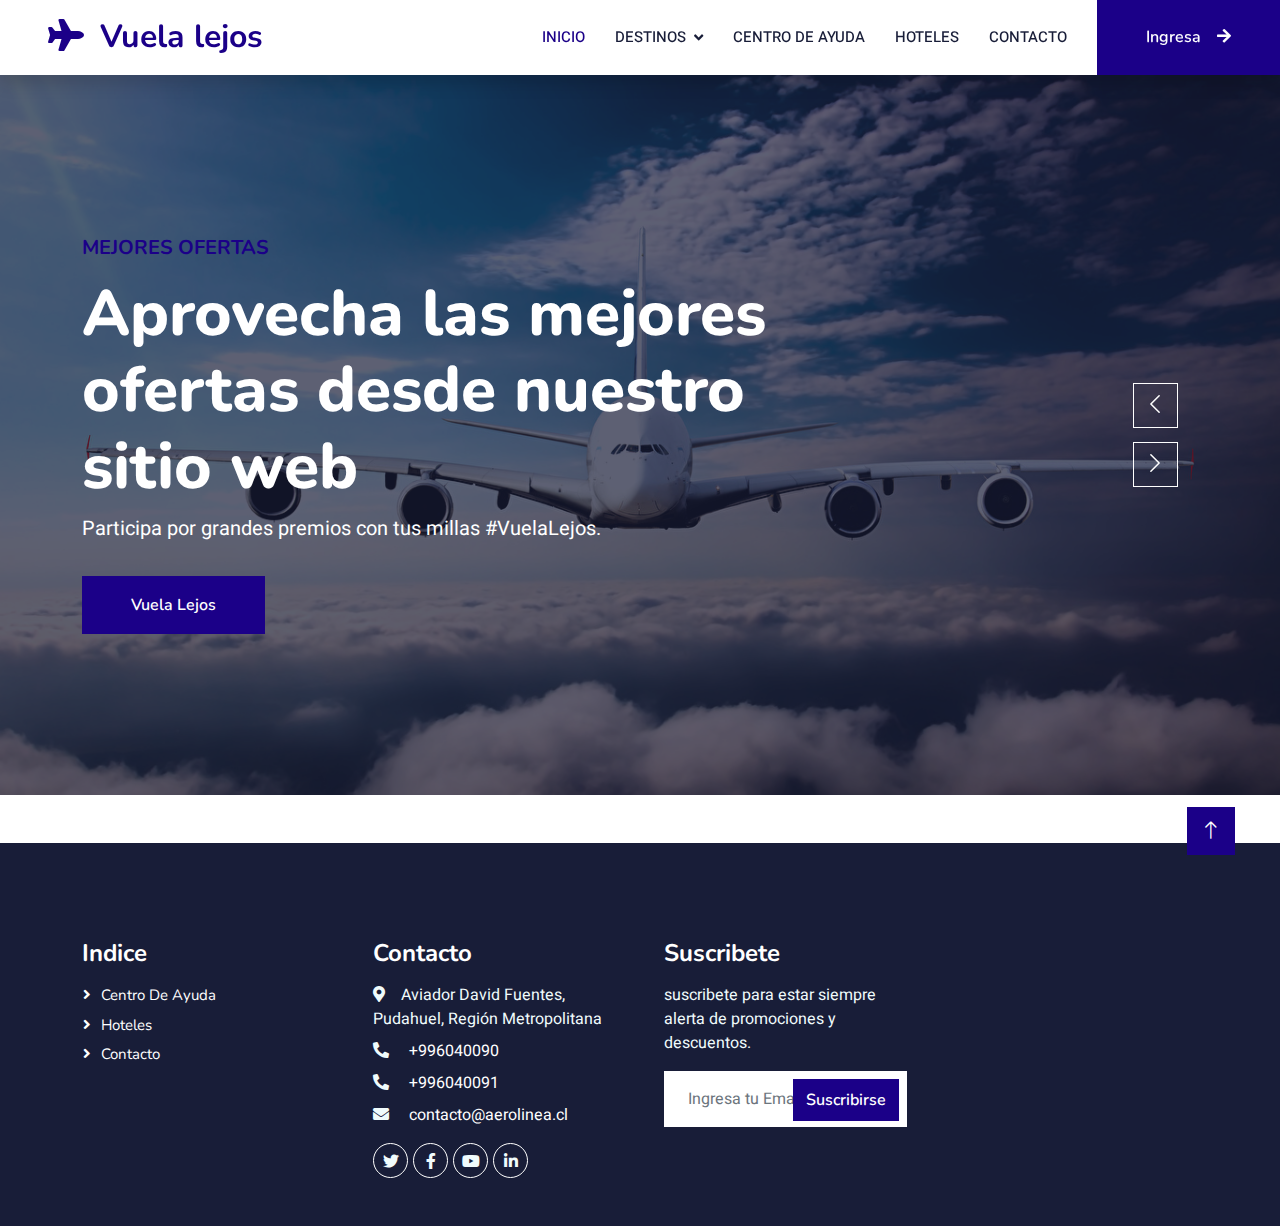
<file: index.html>
<!DOCTYPE html>
<html lang="en">

<head>
    <meta charset="utf-8">
    <title>Vuela Lejos</title>
    <meta content="width=device-width, initial-scale=1.0" name="viewport">
    <meta content="" name="keywords">
    <meta content="" name="description">

    <!-- Favicon -->
    <link href="img/favicon.ico" rel="icon">

    <!-- Google Web Fonts -->
    <link rel="preconnect" href="https://fonts.googleapis.com">
    <link rel="preconnect" href="https://fonts.gstatic.com" crossorigin>
    <link href="https://fonts.googleapis.com/css2?family=Heebo:wght@400;500;600&family=Nunito:wght@600;700;800&display=swap" rel="stylesheet">

    <!-- Icon Font Stylesheet -->
    <link href="https://cdnjs.cloudflare.com/ajax/libs/font-awesome/5.10.0/css/all.min.css" rel="stylesheet">
    <link href="https://cdn.jsdelivr.net/npm/bootstrap-icons@1.4.1/font/bootstrap-icons.css" rel="stylesheet">

    <!-- Libraries Stylesheet -->
    <link href="lib/animate/animate.min.css" rel="stylesheet">
    <link href="lib/owlcarousel/assets/owl.carousel.min.css" rel="stylesheet">

    <!-- Customized Bootstrap Stylesheet -->
    <link href="css/bootstrap.min.css" rel="stylesheet">

    <!-- Template Stylesheet -->
    <link href="css/style.css" rel="stylesheet">
</head>

<body>
    <!-- Spinner Start -->
    <div id="spinner" class="show bg-white position-fixed translate-middle w-100 vh-100 top-50 start-50 d-flex align-items-center justify-content-center">
        <div class="spinner-border text-primary" style="width: 3rem; height: 3rem;" role="status">
            <span class="sr-only">Cargando...</span>
        </div>
    </div>
    <!-- Spinner End -->


    <!-- Navbar Start -->
    <nav class="navbar navbar-expand-lg bg-white navbar-light shadow sticky-top p-0">
        <a href="index.html" class="navbar-brand d-flex align-items-center px-4 px-lg-5">
            <h2 class="m-0 text-primary"><i class="fa fa-plane me-3"></i>Vuela lejos</h2>
        </a>
        <button type="button" class="navbar-toggler me-4" data-bs-toggle="collapse" data-bs-target="#navbarCollapse">
            <span class="navbar-toggler-icon"></span>
        </button>
        <div class="collapse navbar-collapse" id="navbarCollapse">
            <div class="navbar-nav ms-auto p-4 p-lg-0">
                <a href="index.html" class="nav-item nav-link active">Inicio</a>
                <div class="nav-item dropdown">
                    <a href="#" class="nav-link dropdown-toggle" data-bs-toggle="dropdown">Destinos</a>
                    <div class="dropdown-menu fade-down m-0">
                        <a href="Destinos/Destino-a.html" class="dropdown-item">Arica</a>
                        <a href="Destinos/Destino-b.html" class="dropdown-item">Santiago</a>
                        <a href="Destinos/Destino-c.html" class="dropdown-item">Temuco</a>
                        <a href="Destinos/Destino-d.html" class="dropdown-item">Puerto Montt</a>
                    </div>
                </div>

                <a href="Ayuda.html" class="nav-item nav-link">Centro de ayuda</a>
                <a href="Hoteles.html" class="nav-item nav-link">Hoteles</a>

                <a href="Contacto.html" class="nav-item nav-link">Contacto</a>
            </div>
            <a href="" class="btn btn-primary py-4 px-lg-5 d-none d-lg-block">Ingresa<i class="fa fa-arrow-right ms-3"></i></a>
        </div>
    </nav>
    <!-- Navbar End -->


    <!-- Carousel Start -->
    <div class="container-fluid p-0 mb-5">
        <div class="owl-carousel header-carousel position-relative">
            <div class="owl-carousel-item position-relative">
                <img class="img-fluid" src="img/carousel-1.jpg" alt="">
                <div class="position-absolute top-0 start-0 w-100 h-100 d-flex align-items-center" style="background: rgba(24, 29, 56, .7);">
                    <div class="container">
                        <div class="row justify-content-start">
                            <div class="col-sm-10 col-lg-8">
                                <h5 class="text-primary text-uppercase mb-3 animated slideInDown">Mejores ofertas</h5>
                                <h1 class="display-3 text-white animated slideInDown">Aprovecha las mejores ofertas desde nuestro sitio web</h1>
                                <p class="fs-5 text-white mb-4 pb-2">Participa por grandes premios con tus millas #VuelaLejos.</p>
                                <a href="" class="btn btn-primary py-md-3 px-md-5 me-3 animated slideInLeft">Vuela Lejos</a>
                            </div>
                        </div>
                    </div>
                </div>
            </div>
            <div class="owl-carousel-item position-relative">
                <img class="img-fluid" src="img/carousel-2.jpg" alt="">
                <div class="position-absolute top-0 start-0 w-100 h-100 d-flex align-items-center" style="background: rgba(24, 29, 56, .7);">
                    <div class="container">
                        <div class="row justify-content-start">
                            <div class="col-sm-10 col-lg-8">
                                <h5 class="text-primary text-uppercase mb-3 animated slideInDown">Mejores ofertas</h5>
                                <h1 class="display-3 text-white animated slideInDown">Solo por abril !! <br> Viaja a todo Chile a $1000.</h1>
                                <p class="fs-5 text-white mb-4 pb-2">Oferta valida solo para mayores de 150 años.</p>
                                <a href="" class="btn btn-primary py-md-3 px-md-5 me-3 animated slideInLeft">Vuela Lejos</a>
                            </div>
                        </div>
                    </div>
                </div>
            </div>
        </div>
    </div>
    <!-- Carousel End -->
<!-- Footer Start -->
<div class="container-fluid bg-dark text-light footer pt-5 mt-5 wow fadeIn" data-wow-delay="0.1s">
    <div class="container py-5">
        <div class="row g-5">
            <div class="col-lg-3 col-md-6">
                <h4 class="text-white mb-3">Indice</h4>
                <a class="btn btn-link" href="Ayuda.html">Centro de Ayuda</a>
                <a class="btn btn-link" href="Hoteles.html">Hoteles</a>
                <a class="btn btn-link" href="Contacto.html">Contacto</a>
            </div>
            <div class="col-lg-3 col-md-6">
                <h4 class="text-white mb-3">Contacto</h4>
                <p class="mb-2"><i class="fa fa-map-marker-alt me-3"></i>Aviador David Fuentes, Pudahuel, Región Metropolitana</p>
                <p class="mb-2"><i class="fa fa-phone-alt me-3"></i>
                    <a href="tel:+996040090" style="color:#ffffff;" > +996040090</a></p>
                <p class="mb-2"><i class="fa fa-phone-alt me-3"></i>
                    <a href="tel:+996040091"  style="color:#ffffff;">+996040091</a></p>
                <p class="mb-2"><i class="fa fa-envelope me-3"></i>
                    <a href=mailto:contacto@aerolinea.cl style="color:#ffffff;">contacto@aerolinea.cl</a></p>
                <div class="d-flex pt-2">
                    <a class="btn btn-outline-light btn-social" href=""><i class="fab fa-twitter"></i></a>
                    <a class="btn btn-outline-light btn-social" href=""><i class="fab fa-facebook-f"></i></a>
                    <a class="btn btn-outline-light btn-social" href=""><i class="fab fa-youtube"></i></a>
                    <a class="btn btn-outline-light btn-social" href=""><i class="fab fa-linkedin-in"></i></a>
                </div>
            </div>

            <div class="col-lg-3 col-md-6">
                <h4 class="text-white mb-3">Suscribete</h4>
                <p>suscribete para estar siempre alerta de promociones y descuentos.</p>
                <div class="position-relative mx-auto" style="max-width: 400px;">
                    <input class="form-control border-0 w-100 py-3 ps-4 pe-5" type="text" placeholder="Ingresa tu Email">
                    <button type="button" class="btn btn-primary py-2 position-absolute top-0 end-0 mt-2 me-2">Suscribirse</button>
                </div>
            </div>
        </div>
    </div>
     
</div>
<!-- Footer End -->


    <!-- Back to Top -->
    <a href="#" class="btn btn-lg btn-primary btn-lg-square back-to-top"><i class="bi bi-arrow-up"></i></a>


    <!-- JavaScript Libraries -->
    <script src="https://code.jquery.com/jquery-3.4.1.min.js"></script>
    <script src="https://cdn.jsdelivr.net/npm/bootstrap@5.0.0/dist/js/bootstrap.bundle.min.js"></script>
    <script src="lib/wow/wow.min.js"></script>
    <script src="lib/easing/easing.min.js"></script>
    <script src="lib/waypoints/waypoints.min.js"></script>
    <script src="lib/owlcarousel/owl.carousel.min.js"></script>

    <!-- Template Javascript -->
    <script src="js/main.js"></script>
</body>

</html>
</file>
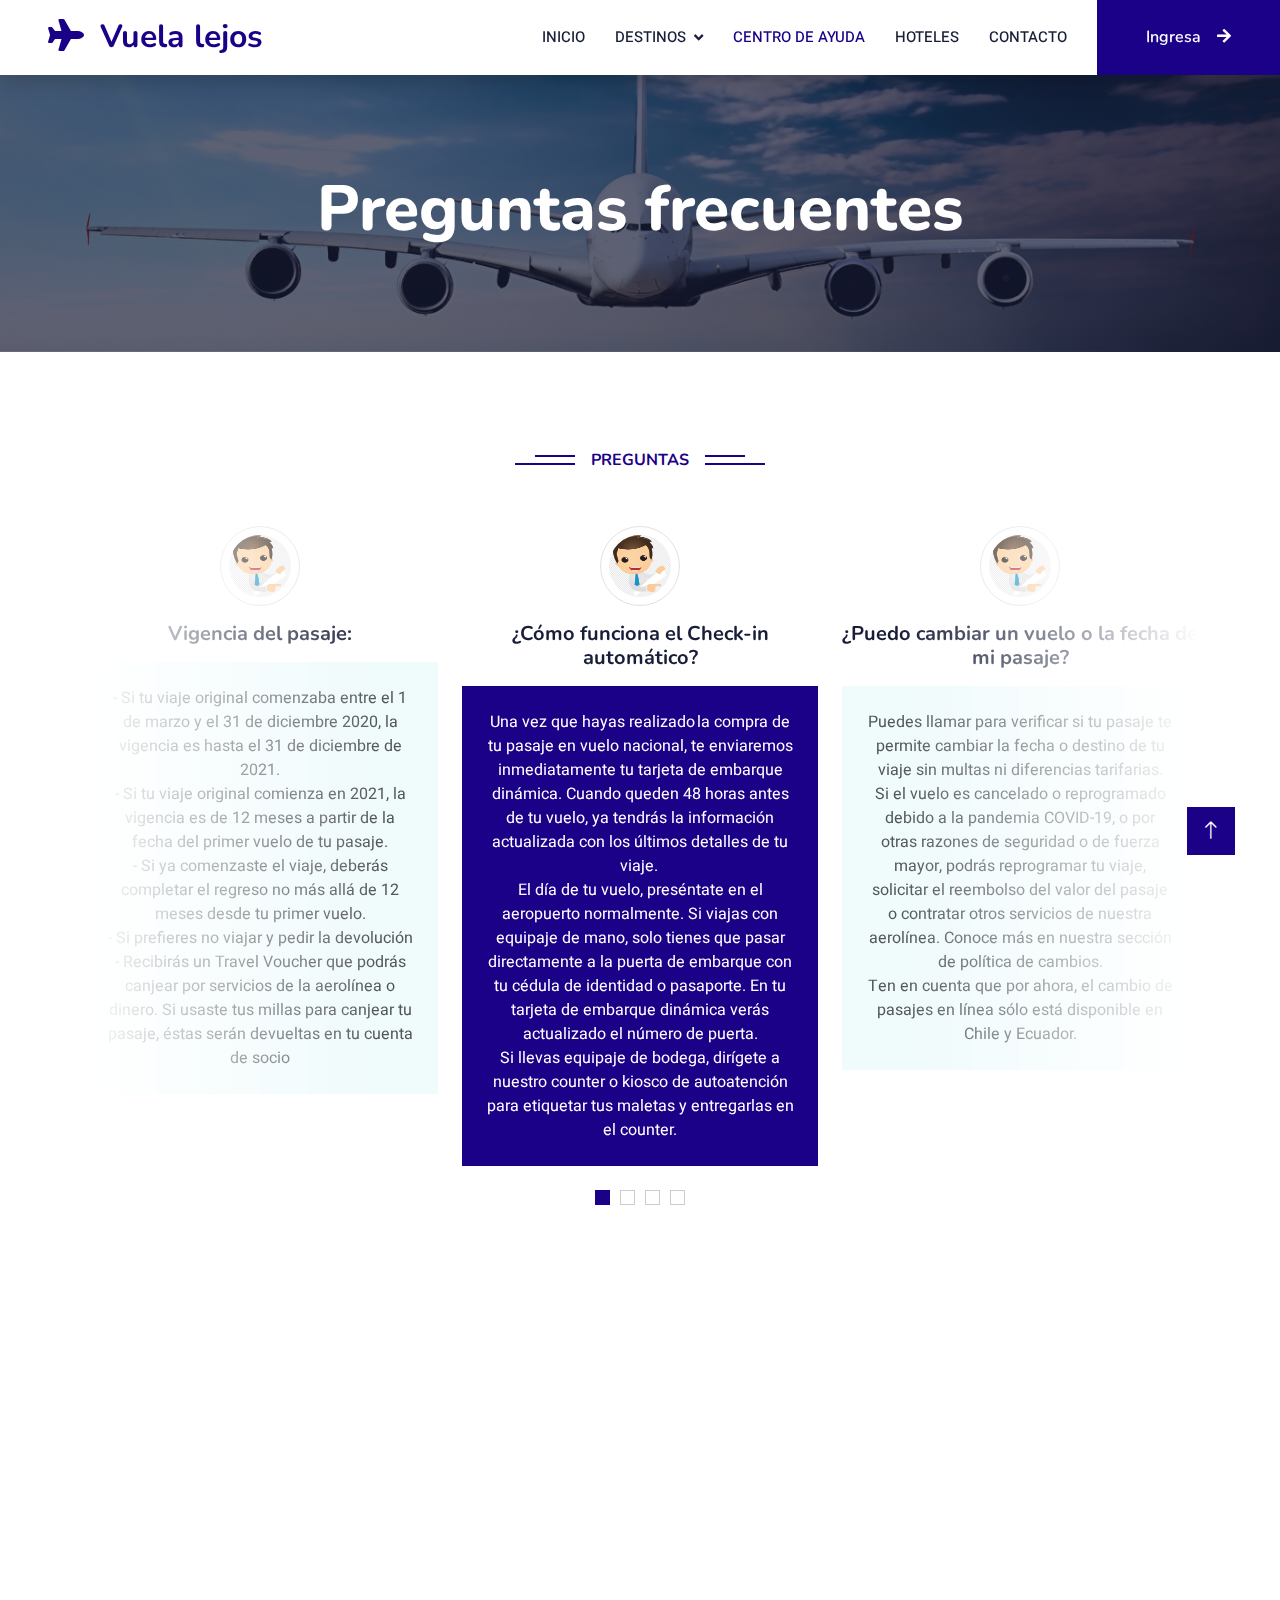
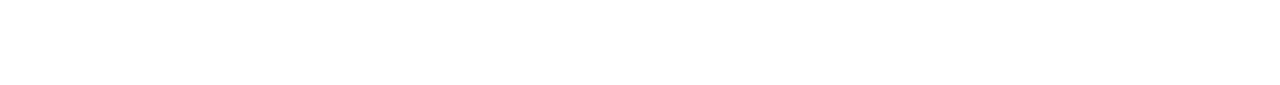
<file: Ayuda.html>
<!DOCTYPE html>
<html lang="en">

<head>
    <meta charset="utf-8">
    <title>Vuela Lejos - Ayuda</title>
    <meta content="width=device-width, initial-scale=1.0" name="viewport">
    <meta content="" name="keywords">
    <meta content="" name="description">

    <!-- Favicon -->
    <link href="img/favicon.ico" rel="icon">

    <!-- Google Web Fonts -->
    <link rel="preconnect" href="https://fonts.googleapis.com">
    <link rel="preconnect" href="https://fonts.gstatic.com" crossorigin>
    <link href="https://fonts.googleapis.com/css2?family=Heebo:wght@400;500;600&family=Nunito:wght@600;700;800&display=swap" rel="stylesheet">

    <!-- Icon Font Stylesheet -->
    <link href="https://cdnjs.cloudflare.com/ajax/libs/font-awesome/5.10.0/css/all.min.css" rel="stylesheet">
    <link href="https://cdn.jsdelivr.net/npm/bootstrap-icons@1.4.1/font/bootstrap-icons.css" rel="stylesheet">

    <!-- Libraries Stylesheet -->
    <link href="lib/animate/animate.min.css" rel="stylesheet">
    <link href="lib/owlcarousel/assets/owl.carousel.min.css" rel="stylesheet">

    <!-- Customized Bootstrap Stylesheet -->
    <link href="css/bootstrap.min.css" rel="stylesheet">

    <!-- estilos de template -->
    <link href="css/style.css" rel="stylesheet">
</head>

<body>
    <!-- Spinner Start -->
    <div id="spinner" class="show bg-white position-fixed translate-middle w-100 vh-100 top-50 start-50 d-flex align-items-center justify-content-center">
        <div class="spinner-border text-primary" style="width: 3rem; height: 3rem;" role="status">
            <span class="sr-only">Cargando...</span>
        </div>
    </div>
    <!-- Spinner End -->


    <!-- Navbar Start -->
    <nav class="navbar navbar-expand-lg bg-white navbar-light shadow sticky-top p-0">
        <a href="index.html" class="navbar-brand d-flex align-items-center px-4 px-lg-5">
            <h2 class="m-0 text-primary"><i class="fa fa-plane me-3"></i>Vuela lejos</h2>
        </a>
        <button type="button" class="navbar-toggler me-4" data-bs-toggle="collapse" data-bs-target="#navbarCollapse">
            <span class="navbar-toggler-icon"></span>
        </button>
        <div class="collapse navbar-collapse" id="navbarCollapse">
            <div class="navbar-nav ms-auto p-4 p-lg-0">
                <a href="index.html" class="nav-item nav-link">Inicio</a>
                <div class="nav-item dropdown">
                    <a href="#" class="nav-link dropdown-toggle" data-bs-toggle="dropdown">Destinos</a>
                    <div class="dropdown-menu fade-down m-0">
                        <a href="Destinos/Destino-a.html" class="dropdown-item">Arica</a>
                        <a href="Destinos/Destino-b.html" class="dropdown-item">Santiago</a>
                        <a href="Destinos/Destino-c.html" class="dropdown-item">Temuco</a>
                        <a href="Destinos/Destino-d.html" class="dropdown-item">Puerto Montt</a>
                    </div>
                </div>
                <a href="Ayuda.html" class="nav-item nav-link active">Centro de ayuda</a>
                <a href="Hoteles.html" class="nav-item nav-link">Hoteles</a>

                <a href="Contacto.html" class="nav-item nav-link">Contacto</a>
            </div>
            <a href="" class="btn btn-primary py-4 px-lg-5 d-none d-lg-block">Ingresa<i class="fa fa-arrow-right ms-3"></i></a>
        </div>
    </nav>
    <!-- Navbar End -->


    <!-- Header Start -->
    <div class="container-fluid bg-primary py-5 mb-5 page-header">
        <div class="container py-5">
            <div class="row justify-content-center">
                <div class="col-lg-10 text-center">
                    <h1 class="display-3 text-white animated slideInDown">Preguntas frecuentes </h1>
                    <nav aria-label="breadcrumb">
                         
                    </nav>
                </div>
            </div>
        </div>
    </div>
    <!-- Header End -->

<!-- Preguntas frecuentes Start -->
<div class="container-xxl py-5 wow fadeInUp" data-wow-delay="0.1s">
    <div class="container">
        <div class="text-center">
            <h6 class="section-title bg-white text-center text-primary px-3">Preguntas</h6>
            <h1 class="mb-5"> </h1>
        </div>
        <div class="owl-carousel testimonial-carousel position-relative">
            <div class="testimonial-item text-center">
                <img class="border rounded-circle p-2 mx-auto mb-3" src="img/contacto.png" style="width: 80px; height: 80px;">
                <h5 class="mb-0">¿Cómo funciona el Check-in automático?</h5>
                <p> </p>
                <div class="testimonial-text bg-light text-center p-4">
                <p class="mb-0">Una vez que hayas realizado la compra de tu pasaje en vuelo nacional, 
                    te enviaremos inmediatamente tu tarjeta de embarque dinámica. Cuando queden 48 horas antes de tu vuelo, 
                    ya tendrás la información actualizada con los últimos detalles de tu viaje.  
                    <br>
                    El día de tu vuelo, preséntate en el aeropuerto normalmente. 
                    Si viajas con equipaje de mano, solo tienes que pasar directamente a la puerta de embarque con tu cédula de identidad o pasaporte. 
                    En tu tarjeta de embarque dinámica verás actualizado el número de puerta. 
                    <br>
                    Si llevas equipaje de bodega, dirígete a nuestro counter o kiosco de autoatención para etiquetar tus maletas y entregarlas en el counter.</p>
                </div>
            </div>
            <div class="testimonial-item text-center">
                <img class="border rounded-circle p-2 mx-auto mb-3" src="img/contacto.png" style="width: 80px; height: 80px;">
                <h5 class="mb-0">¿Puedo cambiar un vuelo o la fecha de mi pasaje?</h5>
                <p> </p>
                <div class="testimonial-text bg-light text-center p-4">
                <p class="mb-0">Puedes llamar para verificar si tu pasaje te permite cambiar la fecha o destino de tu viaje sin multas ni diferencias tarifarias. <br>
                    Si el vuelo es cancelado o reprogramado debido a la pandemia COVID-19, o por otras razones de seguridad o de fuerza mayor, podrás reprogramar tu viaje, <br>
                    solicitar el reembolso del valor del pasaje o contratar otros servicios de nuestra aerolínea. Conoce más en nuestra sección de política de cambios.  <br>
                    Ten en cuenta que por ahora, el cambio de pasajes en línea sólo está disponible en Chile y Ecuador. </p>
                </div>
            </div>
            <div class="testimonial-item text-center">
                <img class="border rounded-circle p-2 mx-auto mb-3" src="img/contacto.png" style="width: 80px; height: 80px;">
                <h5 class="mb-0">¿Qué pasa si mi vuelo se canceló?</h5>
                <p> </p>
                <div class="testimonial-text bg-light text-center p-4">
                <p class="mb-0">No te preocupes, llama y podrás aceptar el nuevo itinerario que te proponemos o: <br>

                    - Elegir una nueva fecha <br>
                    
                    - Pedir la devolución <br>
                    
                    Si quieres elegir una nueva fecha 
                    
                    Podrás hacer un cambio sin costo en la misma cabina del viaje original. 
                    
                    Podrás reprogramar el nuevo vuelo durante la vigencia de tu pasaje*.</p>
                </div>
            </div>
            <div class="testimonial-item text-center">
                <img class="border rounded-circle p-2 mx-auto mb-3" src="img/contacto.png" style="width: 80px; height: 80px;">
                <h5 class="mb-0">Vigencia del pasaje:</h5>
                <p> </p>
                <div class="testimonial-text bg-light text-center p-4">
                <p class="mb-0">- Si tu viaje original comenzaba entre el 1 de marzo y el 31 de diciembre 2020, la vigencia es hasta el 31 de diciembre de 2021. <br>
                                
                    - Si tu viaje original comienza en 2021, la vigencia es de 12 meses a partir de la fecha del primer vuelo de tu pasaje.<br>
                    
                    - Si ya comenzaste el viaje, deberás completar el regreso no más allá de 12 meses desde tu primer vuelo. <br>
                    
                    - Si prefieres no viajar y pedir la devolución <br>
                    
                    - Recibirás un Travel Voucher que podrás canjear por servicios de la aerolínea o dinero. Si usaste tus millas para canjear tu pasaje, éstas serán devueltas en tu cuenta de socio</p>
                </div>
            </div>
        </div>
    </div>
</div>
<!-- Preguntas frecuentes End -->
 
<!-- Footer Start -->
<div class="container-fluid bg-dark text-light footer pt-5 mt-5 wow fadeIn" data-wow-delay="0.1s">
    <div class="container py-5">
        <div class="row g-5">
            <div class="col-lg-3 col-md-6">
                <h4 class="text-white mb-3">Indice</h4>
                <a class="btn btn-link" href="Ayuda.html">Centro de Ayuda</a>
                <a class="btn btn-link" href="Hoteles.html">Hoteles</a>
                <a class="btn btn-link" href="Contacto.html">Contacto</a>
            </div>
            <div class="col-lg-3 col-md-6">
                <h4 class="text-white mb-3">Contacto</h4>
                <p class="mb-2"><i class="fa fa-map-marker-alt me-3"></i>Aviador David Fuentes, Pudahuel, Región Metropolitana</p>
                <p class="mb-2"><i class="fa fa-phone-alt me-3"></i>
                    <a href="tel:+996040090" style="color:#ffffff;" > +996040090</a></p>
                <p class="mb-2"><i class="fa fa-phone-alt me-3"></i>
                    <a href="tel:+996040091"  style="color:#ffffff;">+996040091</a></p>
                <p class="mb-2"><i class="fa fa-envelope me-3"></i>
                    <a href=mailto:contacto@aerolinea.cl style="color:#ffffff;">contacto@aerolinea.cl</a></p>
                <div class="d-flex pt-2">
                    <a class="btn btn-outline-light btn-social" href=""><i class="fab fa-twitter"></i></a>
                    <a class="btn btn-outline-light btn-social" href=""><i class="fab fa-facebook-f"></i></a>
                    <a class="btn btn-outline-light btn-social" href=""><i class="fab fa-youtube"></i></a>
                    <a class="btn btn-outline-light btn-social" href=""><i class="fab fa-linkedin-in"></i></a>
                </div>
            </div>

            <div class="col-lg-3 col-md-6">
                <h4 class="text-white mb-3">Suscribete</h4>
                <p>suscribete para estar siempre alerta de promociones y descuentos.</p>
                <div class="position-relative mx-auto" style="max-width: 400px;">
                    <input class="form-control border-0 w-100 py-3 ps-4 pe-5" type="text" placeholder="Ingresa tu Email">
                    <button type="button" class="btn btn-primary py-2 position-absolute top-0 end-0 mt-2 me-2">Suscribirse</button>
                </div>
            </div>
        </div>
    </div>
     
</div>
<!-- Footer End -->


    <!-- Back to Top -->
    <a href="#" class="btn btn-lg btn-primary btn-lg-square back-to-top"><i class="bi bi-arrow-up"></i></a>


    <!-- JavaScript Libraries -->
    <script src="https://code.jquery.com/jquery-3.4.1.min.js"></script>
    <script src="https://cdn.jsdelivr.net/npm/bootstrap@5.0.0/dist/js/bootstrap.bundle.min.js"></script>
    <script src="lib/wow/wow.min.js"></script>
    <script src="lib/easing/easing.min.js"></script>
    <script src="lib/waypoints/waypoints.min.js"></script>
    <script src="lib/owlcarousel/owl.carousel.min.js"></script>

    <!-- Template Javascript -->
    <script src="js/main.js"></script>
</body>

</html>
</file>
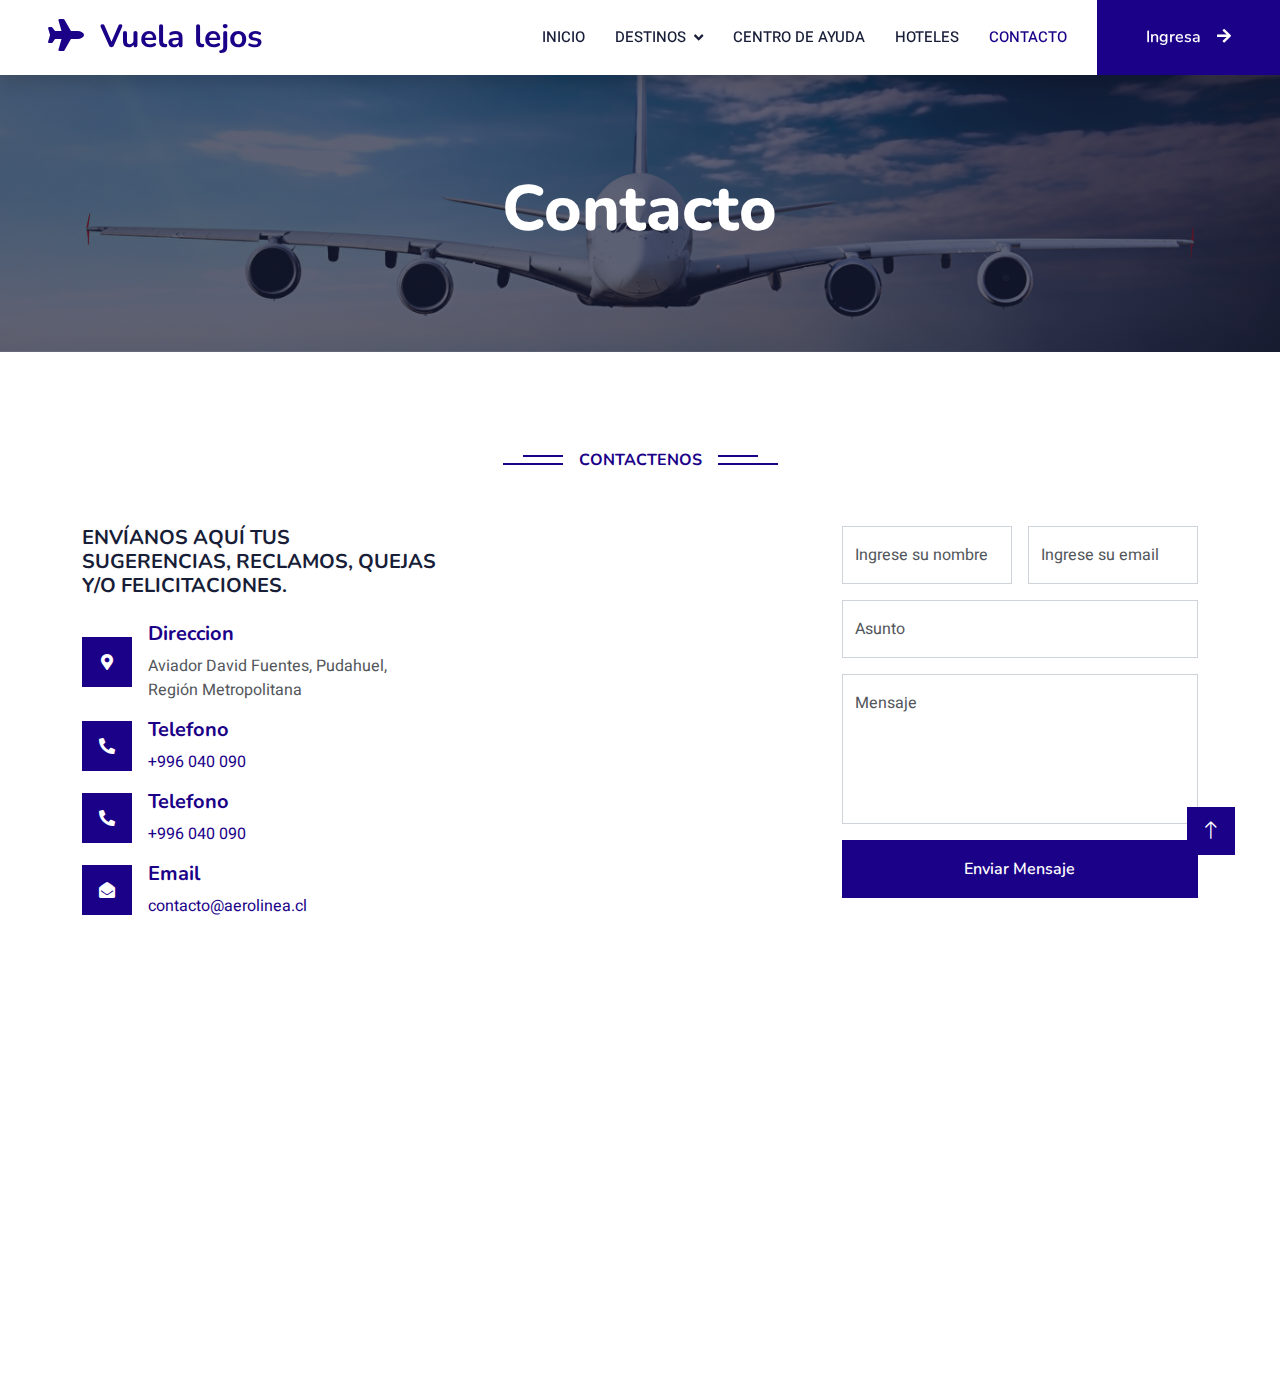
<file: Contacto.html>
<!DOCTYPE html>
<html lang="en">

<head>
    <meta charset="utf-8">
    <title>Vuela Lejos - Contacto</title>
    <meta content="width=device-width, initial-scale=1.0" name="viewport">
    <meta content="" name="keywords">
    <meta content="" name="description">

    <!-- Favicon -->
    <link href="img/favicon.ico" rel="icon">

    <!-- Google Web Fonts -->
    <link rel="preconnect" href="https://fonts.googleapis.com">
    <link rel="preconnect" href="https://fonts.gstatic.com" crossorigin>
    <link href="https://fonts.googleapis.com/css2?family=Heebo:wght@400;500;600&family=Nunito:wght@600;700;800&display=swap" rel="stylesheet">

    <!-- Icon Font Stylesheet -->
    <link href="https://cdnjs.cloudflare.com/ajax/libs/font-awesome/5.10.0/css/all.min.css" rel="stylesheet">
    <link href="https://cdn.jsdelivr.net/npm/bootstrap-icons@1.4.1/font/bootstrap-icons.css" rel="stylesheet">

    <!-- Libraries Stylesheet -->
    <link href="lib/animate/animate.min.css" rel="stylesheet">
    <link href="lib/owlcarousel/assets/owl.carousel.min.css" rel="stylesheet">

    <!-- Customized Bootstrap Stylesheet -->
    <link href="css/bootstrap.min.css" rel="stylesheet">

    <!-- Template Stylesheet -->
    <link href="css/style.css" rel="stylesheet">
</head>

<body>
    <!-- Spinner Start -->
    <div id="spinner" class="show bg-white position-fixed translate-middle w-100 vh-100 top-50 start-50 d-flex align-items-center justify-content-center">
        <div class="spinner-border text-primary" style="width: 3rem; height: 3rem;" role="status">
            <span class="sr-only">Cargando...</span>
        </div>
    </div>
    <!-- Spinner End -->


   <!-- Navbar Start -->
   <nav class="navbar navbar-expand-lg bg-white navbar-light shadow sticky-top p-0">
    <a href="index.html" class="navbar-brand d-flex align-items-center px-4 px-lg-5">
        <h2 class="m-0 text-primary"><i class="fa fa-plane me-3"></i>Vuela lejos</h2>
    </a>
    <button type="button" class="navbar-toggler me-4" data-bs-toggle="collapse" data-bs-target="#navbarCollapse">
        <span class="navbar-toggler-icon"></span>
    </button>
    <div class="collapse navbar-collapse" id="navbarCollapse">
        <div class="navbar-nav ms-auto p-4 p-lg-0">
            <a href="index.html" class="nav-item nav-link">Inicio</a>
            <div class="nav-item dropdown">
                <a href="#" class="nav-link dropdown-toggle" data-bs-toggle="dropdown">Destinos</a>
                <div class="dropdown-menu fade-down m-0">
                    <a href="Destinos/Destino-a.html" class="dropdown-item">Arica</a>
                    <a href="Destinos/Destino-b.html" class="dropdown-item">Santiago</a>
                    <a href="Destinos/Destino-c.html" class="dropdown-item">Temuco</a>
                    <a href="Destinos/Destino-d.html" class="dropdown-item">Puerto Montt</a>
                </div>
            </div>

            <a href="Ayuda.html" class="nav-item nav-link">Centro de ayuda</a>
            <a href="Hoteles.html" class="nav-item nav-link">Hoteles</a>

            <a href="Contacto.html" class="nav-item nav-link active">Contacto</a>
        </div>
        <a href="" class="btn btn-primary py-4 px-lg-5 d-none d-lg-block">Ingresa<i class="fa fa-arrow-right ms-3"></i></a>
    </div>
</nav>
<!-- Navbar End -->


    <!-- Header Start -->
    <div class="container-fluid bg-primary py-5 mb-5 page-header">
        <div class="container py-5">
            <div class="row justify-content-center">
                <div class="col-lg-10 text-center">
                    <h1 class="display-3 text-white animated slideInDown">Contacto</h1>
                    <nav aria-label="breadcrumb">
                      
                    </nav>
                </div>
            </div>
        </div>
    </div>
    <!-- Header End -->


    <!-- Contact Start -->
    <div class="container-xxl py-5">
        <div class="container">
            <div class="text-center wow fadeInUp" data-wow-delay="0.1s">
                <h6 class="section-title bg-white text-center text-primary px-3">Contactenos</h6>
                <h1 class="mb-5"> </h1>
            </div>
            <div class="row g-4">
                <div class="col-lg-4 col-md-6 wow fadeInUp" data-wow-delay="0.1s">
                    <h5>ENVÍANOS AQUÍ TUS SUGERENCIAS, RECLAMOS, QUEJAS Y/O FELICITACIONES.</h5>
                    <p class="mb-4"> </p>
                    <div class="d-flex align-items-center mb-3">
                        <div class="d-flex align-items-center justify-content-center flex-shrink-0 bg-primary" style="width: 50px; height: 50px;">
                            <i class="fa fa-map-marker-alt text-white"></i>
                        </div>
                        <div class="ms-3">
                            <h5 class="text-primary">Direccion</h5>
                            <p class="mb-0">Aviador David Fuentes, Pudahuel, Región Metropolitana</p>
                        </div>
                    </div>
                    <div class="d-flex align-items-center mb-3">
                        <div class="d-flex align-items-center justify-content-center flex-shrink-0 bg-primary" style="width: 50px; height: 50px;">
                            <i class="fa fa-phone-alt text-white"></i>
                        </div>
                        <div class="ms-3">
                            <h5 class="text-primary">Telefono</h5>
                            <p class="mb-0"><a href="tel:+996040091">+996 040 090</a></p>
                        </div>
                    </div>
                    <div class="d-flex align-items-center mb-3">
                        <div class="d-flex align-items-center justify-content-center flex-shrink-0 bg-primary" style="width: 50px; height: 50px;">
                            <i class="fa fa-phone-alt text-white"></i>
                        </div>
                        <div class="ms-3">
                            <h5 class="text-primary">Telefono</h5>
                            <p class="mb-0"><a href="tel:+996040091">+996 040 090</a></p>
                        </div>
                    </div>
                    <div class="d-flex align-items-center">
                        <div class="d-flex align-items-center justify-content-center flex-shrink-0 bg-primary" style="width: 50px; height: 50px;">
                            <i class="fa fa-envelope-open text-white"></i>
                        </div>
                        <div class="ms-3">
                            <h5 class="text-primary">Email</h5>
                            <p class="mb-0"><a href=mailto:contacto@aerolinea.cl> contacto@aerolinea.cl</a></p>
                        </div>
                    </div>
                </div>
                <div class="col-lg-4 col-md-6 wow fadeInUp" data-wow-delay="0.3s">
                    <iframe class="position-relative rounded w-100 h-100"
                        src="https://www.google.com/maps/embed?pb=!1m18!1m12!1m3!1d3331.173996795084!2d-70.79751004890726!3d-33.39262450183931!2m3!1f0!2f0!3f0!3m2!1i1024!2i768!4f13.1!3m3!1m2!1s0x9662c1cf4f418c81%3A0x72fbaeccce5b3e2d!2sAviador%20David%20Fuentes%2C%20Pudahuel%2C%20Regi%C3%B3n%20Metropolitana!5e0!3m2!1ses-419!2scl!4v1648450458334!5m2!1ses-419!2scl"
                        frameborder="0" style="min-height: 300px; border:0;" allowfullscreen="" aria-hidden="false"
                        tabindex="0"></iframe>
                </div>
                <div class="col-lg-4 col-md-12 wow fadeInUp" data-wow-delay="0.5s">
                    <form>
                        <div class="row g-3">
                            <div class="col-md-6">
                                <div class="form-floating">
                                    <input type="text" class="form-control" id="name" placeholder="Ingrese su nombre">
                                    <label for="name">Ingrese su nombre</label>
                                </div>
                            </div>
                            <div class="col-md-6">
                                <div class="form-floating">
                                    <input type="email" class="form-control" id="email" placeholder="Ingrese su email">
                                    <label for="email">Ingrese su email</label>
                                </div>
                            </div>
                            <div class="col-12">
                                <div class="form-floating">
                                    <input type="text" class="form-control" id="subject" placeholder="Asunto">
                                    <label for="subject">Asunto</label>
                                </div>
                            </div>
                            <div class="col-12">
                                <div class="form-floating">
                                    <textarea class="form-control" placeholder="Leave a message here" id="Mensaje" style="height: 150px"></textarea>
                                    <label for="message">Mensaje</label>
                                </div>
                            </div>
                            <div class="col-12">
                                <button class="btn btn-primary w-100 py-3" type="submit">Enviar Mensaje</button>
                            </div>
                        </div>
                    </form>
                </div>
            </div>
        </div>
    </div>
    <!-- Contact End -->


<!-- Footer Start -->
<div class="container-fluid bg-dark text-light footer pt-5 mt-5 wow fadeIn" data-wow-delay="0.1s">
    <div class="container py-5">
        <div class="row g-5">
            <div class="col-lg-3 col-md-6">
                <h4 class="text-white mb-3">Indice</h4>
                <a class="btn btn-link" href="Ayuda.html">Centro de Ayuda</a>
                <a class="btn btn-link" href="Hoteles.html">Hoteles</a>
                <a class="btn btn-link" href="Contacto.html">Contacto</a>
            </div>
            <div class="col-lg-3 col-md-6">
                <h4 class="text-white mb-3">Contacto</h4>
                <p class="mb-2"><i class="fa fa-map-marker-alt me-3"></i>Aviador David Fuentes, Pudahuel, Región Metropolitana</p>
                <p class="mb-2"><i class="fa fa-phone-alt me-3"></i>
                    <a href="tel:+996040090" style="color:#ffffff;" > +996040090</a></p>
                <p class="mb-2"><i class="fa fa-phone-alt me-3"></i>
                    <a href="tel:+996040091"  style="color:#ffffff;">+996040091</a></p>
                <p class="mb-2"><i class="fa fa-envelope me-3"></i>
                    <a href=mailto:contacto@aerolinea.cl style="color:#ffffff;">contacto@aerolinea.cl</a></p>
                <div class="d-flex pt-2">
                    <a class="btn btn-outline-light btn-social" href=""><i class="fab fa-twitter"></i></a>
                    <a class="btn btn-outline-light btn-social" href=""><i class="fab fa-facebook-f"></i></a>
                    <a class="btn btn-outline-light btn-social" href=""><i class="fab fa-youtube"></i></a>
                    <a class="btn btn-outline-light btn-social" href=""><i class="fab fa-linkedin-in"></i></a>
                </div>
            </div>

            <div class="col-lg-3 col-md-6">
                <h4 class="text-white mb-3">Suscribete</h4>
                <p>suscribete para estar siempre alerta de promociones y descuentos.</p>
                <div class="position-relative mx-auto" style="max-width: 400px;">
                    <input class="form-control border-0 w-100 py-3 ps-4 pe-5" type="text" placeholder="Ingresa tu Email">
                    <button type="button" class="btn btn-primary py-2 position-absolute top-0 end-0 mt-2 me-2">Suscribirse</button>
                </div>
            </div>
        </div>
    </div>
     
</div>
<!-- Footer End -->

    <!-- Back to Top -->
    <a href="#" class="btn btn-lg btn-primary btn-lg-square back-to-top"><i class="bi bi-arrow-up"></i></a>


    <!-- JavaScript Libraries -->
    <script src="https://code.jquery.com/jquery-3.4.1.min.js"></script>
    <script src="https://cdn.jsdelivr.net/npm/bootstrap@5.0.0/dist/js/bootstrap.bundle.min.js"></script>
    <script src="lib/wow/wow.min.js"></script>
    <script src="lib/easing/easing.min.js"></script>
    <script src="lib/waypoints/waypoints.min.js"></script>
    <script src="lib/owlcarousel/owl.carousel.min.js"></script>

    <!-- Template Javascript -->
    <script src="js/main.js"></script>
</body>

</html>
</file>
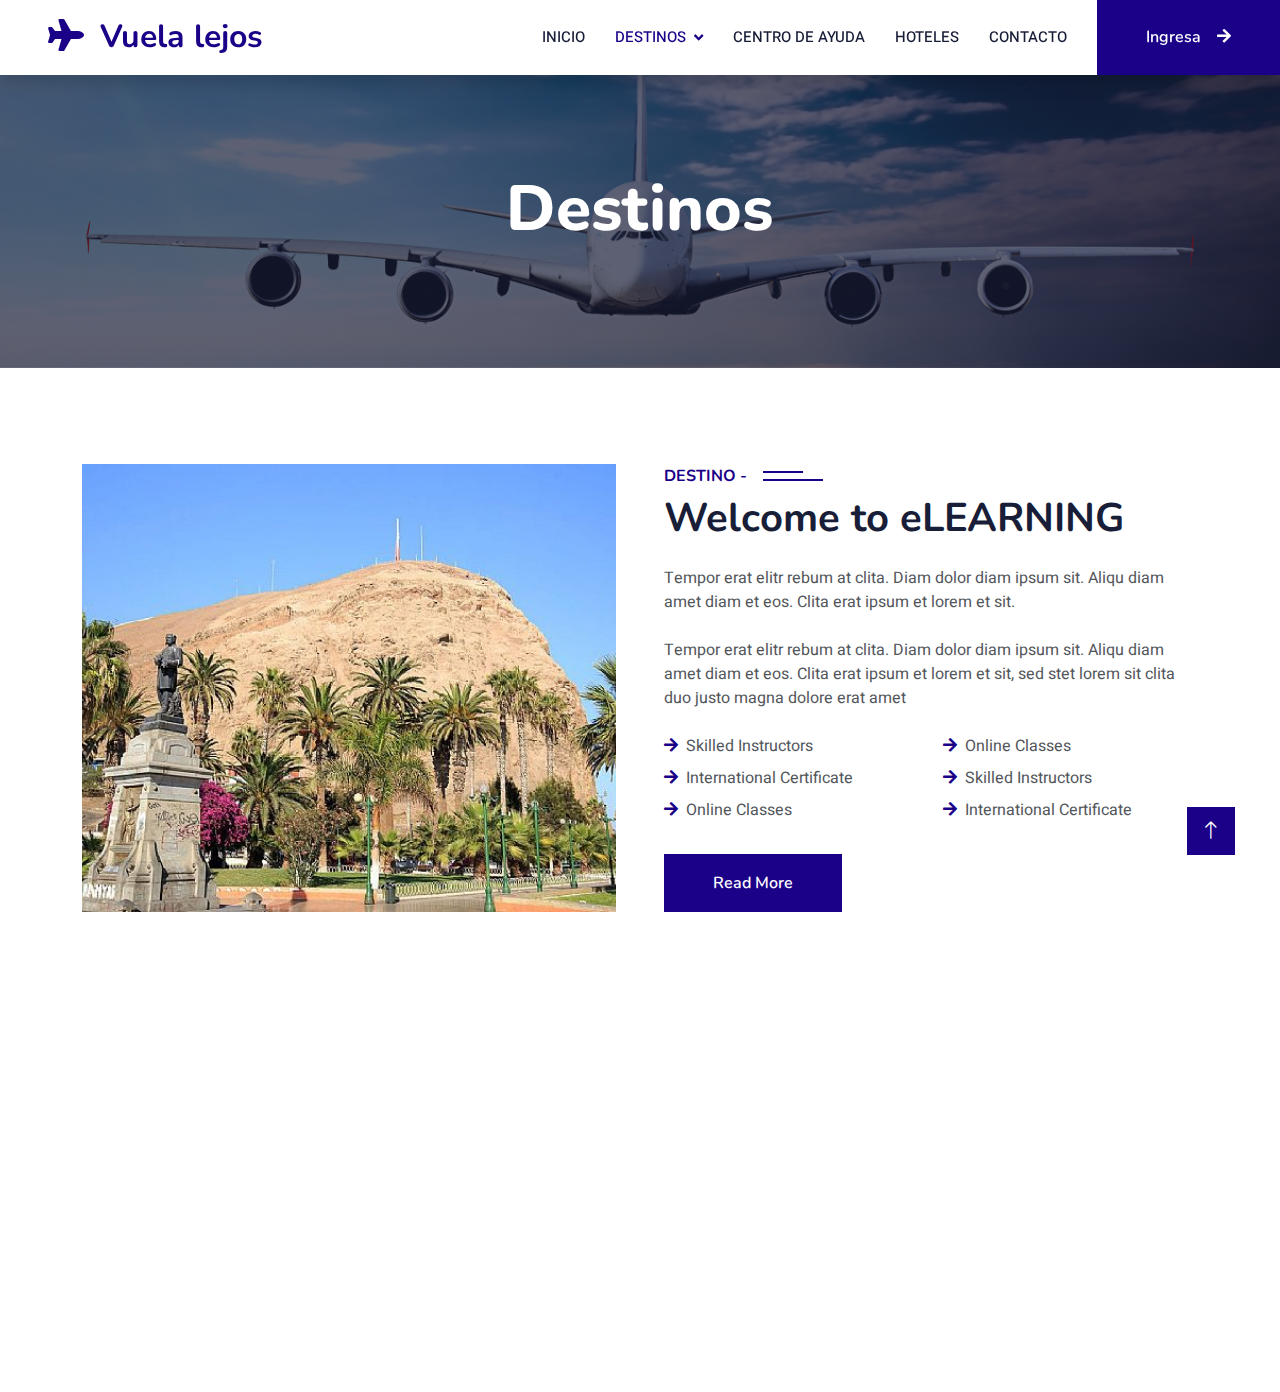
<file: Destinos.html>
<!DOCTYPE html>
<html lang="en">

<head>
    <meta charset="utf-8">
    <title>Vuela Lejos - Destinos</title>
    <meta content="width=device-width, initial-scale=1.0" name="viewport">
    <meta content="" name="keywords">
    <meta content="" name="description">

    <!-- Favicon -->
    <link href="img/favicon.ico" rel="icon">

    <!-- Google Web Fonts -->
    <link rel="preconnect" href="https://fonts.googleapis.com">
    <link rel="preconnect" href="https://fonts.gstatic.com" crossorigin>
    <link href="https://fonts.googleapis.com/css2?family=Heebo:wght@400;500;600&family=Nunito:wght@600;700;800&display=swap" rel="stylesheet">

    <!-- Icon Font Stylesheet -->
    <link href="https://cdnjs.cloudflare.com/ajax/libs/font-awesome/5.10.0/css/all.min.css" rel="stylesheet">
    <link href="https://cdn.jsdelivr.net/npm/bootstrap-icons@1.4.1/font/bootstrap-icons.css" rel="stylesheet">

    <!-- Libraries Stylesheet -->
    <link href="lib/animate/animate.min.css" rel="stylesheet">
    <link href="lib/owlcarousel/assets/owl.carousel.min.css" rel="stylesheet">

    <!-- Customized Bootstrap Stylesheet -->
    <link href="css/bootstrap.min.css" rel="stylesheet">

    <!-- Template Stylesheet -->
    <link href="css/style.css" rel="stylesheet">
</head>

<body>
    <!-- Spinner Start -->
    <div id="spinner" class="show bg-white position-fixed translate-middle w-100 vh-100 top-50 start-50 d-flex align-items-center justify-content-center">
        <div class="spinner-border text-primary" style="width: 3rem; height: 3rem;" role="status">
            <span class="sr-only">Cargando...</span>
        </div>
    </div>
    <!-- Spinner End -->


     <!-- Navbar Start -->
     <nav class="navbar navbar-expand-lg bg-white navbar-light shadow sticky-top p-0">
        <a href="index.html" class="navbar-brand d-flex align-items-center px-4 px-lg-5">
            <h2 class="m-0 text-primary"><i class="fa fa-plane me-3"></i>Vuela lejos</h2>
        </a>
        <button type="button" class="navbar-toggler me-4" data-bs-toggle="collapse" data-bs-target="#navbarCollapse">
            <span class="navbar-toggler-icon"></span>
        </button>
        <div class="collapse navbar-collapse" id="navbarCollapse">
            <div class="navbar-nav ms-auto p-4 p-lg-0">
                <a href="index.html" class="nav-item nav-link">Inicio</a>
                <div class="nav-item dropdown">
                    <a href="#" class="nav-link active dropdown-toggle" data-bs-toggle="dropdown">Destinos</a>
                    <div class="dropdown-menu fade-down m-0">
                        <a href="#" class="dropdown-item">Arica</a>
                        <a href="#" class="dropdown-item">Santiago</a>
                        <a href="#" class="dropdown-item">Temuco</a>
                        <a href="#" class="dropdown-item">Puerto Montt</a>
                    </div>
                </div>

                <a href="Ayuda.html" class="nav-item nav-link">Centro de ayuda</a>
                <a href="Hoteles.html" class="nav-item nav-link">Hoteles</a>

                <a href="Contacto.html" class="nav-item nav-link">Contacto</a>
            </div>
            <a href="" class="btn btn-primary py-4 px-lg-5 d-none d-lg-block">Ingresa<i class="fa fa-arrow-right ms-3"></i></a>
        </div>
    </nav>
    <!-- Navbar End -->


    <!-- Header Start -->
    <div class="container-fluid bg-primary py-5 mb-5 page-header">
        <div class="container py-5">
            <div class="row justify-content-center">
                <div class="col-lg-10 text-center">
                    <h1 class="display-3 text-white animated slideInDown">Destinos</h1>
                    <nav aria-label="breadcrumb">
                        <ol class="breadcrumb justify-content-center">
                    
                        </ol>
                    </nav>
                </div>
            </div>
        </div>
    </div>
    <!-- Header End -->


     


    <!-- About Start -->
    <div class="container-xxl py-5">
        <div class="container">
            <div class="row g-5">
                <div class="col-lg-6 wow fadeInUp" data-wow-delay="0.1s" style="min-height: 400px;">
                    <div class="position-relative h-100">
                        <img class="img-fluid position-absolute w-100 h-100" src="img/destino-arica.jpg" alt="" style="object-fit: cover;">
                    </div>
                </div>
                <div class="col-lg-6 wow fadeInUp" data-wow-delay="0.3s">
                    <h6 class="section-title bg-white text-start text-primary pe-3">Destino - </h6>
                    <h1 class="mb-4">Welcome to eLEARNING</h1>
                    <p class="mb-4">Tempor erat elitr rebum at clita. Diam dolor diam ipsum sit. Aliqu diam amet diam et eos. Clita erat ipsum et lorem et sit.</p>
                    <p class="mb-4">Tempor erat elitr rebum at clita. Diam dolor diam ipsum sit. Aliqu diam amet diam et eos. Clita erat ipsum et lorem et sit, sed stet lorem sit clita duo justo magna dolore erat amet</p>
                    <div class="row gy-2 gx-4 mb-4">
                        <div class="col-sm-6">
                            <p class="mb-0"><i class="fa fa-arrow-right text-primary me-2"></i>Skilled Instructors</p>
                        </div>
                        <div class="col-sm-6">
                            <p class="mb-0"><i class="fa fa-arrow-right text-primary me-2"></i>Online Classes</p>
                        </div>
                        <div class="col-sm-6">
                            <p class="mb-0"><i class="fa fa-arrow-right text-primary me-2"></i>International Certificate</p>
                        </div>
                        <div class="col-sm-6">
                            <p class="mb-0"><i class="fa fa-arrow-right text-primary me-2"></i>Skilled Instructors</p>
                        </div>
                        <div class="col-sm-6">
                            <p class="mb-0"><i class="fa fa-arrow-right text-primary me-2"></i>Online Classes</p>
                        </div>
                        <div class="col-sm-6">
                            <p class="mb-0"><i class="fa fa-arrow-right text-primary me-2"></i>International Certificate</p>
                        </div>
                    </div>
                    <a class="btn btn-primary py-3 px-5 mt-2" href="">Read More</a>
                </div>
            </div>
        </div>
    </div>
    <!-- About End -->


     
        

    <!-- Footer Start -->
<div class="container-fluid bg-dark text-light footer pt-5 mt-5 wow fadeIn" data-wow-delay="0.1s">
    <div class="container py-5">
        <div class="row g-5">
            <div class="col-lg-3 col-md-6">
                <h4 class="text-white mb-3">Indice</h4>
                <a class="btn btn-link" href="Ayuda.html">Centro de Ayuda</a>
                <a class="btn btn-link" href="Hoteles.html">Hoteles</a>
                <a class="btn btn-link" href="Contacto.html">Contacto</a>
            </div>
            <div class="col-lg-3 col-md-6">
                <h4 class="text-white mb-3">Contacto</h4>
                <p class="mb-2"><i class="fa fa-map-marker-alt me-3"></i>Aviador David Fuentes, Pudahuel, Región Metropolitana</p>
                <p class="mb-2"><i class="fa fa-phone-alt me-3"></i>
                    <a href="tel:+996040090" style="color:#ffffff;" > +996040090</a></p>
                <p class="mb-2"><i class="fa fa-phone-alt me-3"></i>
                    <a href="tel:+996040091"  style="color:#ffffff;">+996040091</a></p>
                <p class="mb-2"><i class="fa fa-envelope me-3"></i>
                    <a href=mailto:contacto@aerolinea.cl style="color:#ffffff;">contacto@aerolinea.cl</a></p>
                <div class="d-flex pt-2">
                    <a class="btn btn-outline-light btn-social" href=""><i class="fab fa-twitter"></i></a>
                    <a class="btn btn-outline-light btn-social" href=""><i class="fab fa-facebook-f"></i></a>
                    <a class="btn btn-outline-light btn-social" href=""><i class="fab fa-youtube"></i></a>
                    <a class="btn btn-outline-light btn-social" href=""><i class="fab fa-linkedin-in"></i></a>
                </div>
            </div>

            <div class="col-lg-3 col-md-6">
                <h4 class="text-white mb-3">Suscribete</h4>
                <p>suscribete para estar siempre alerta de promociones y descuentos.</p>
                <div class="position-relative mx-auto" style="max-width: 400px;">
                    <input class="form-control border-0 w-100 py-3 ps-4 pe-5" type="text" placeholder="Ingresa tu Email">
                    <button type="button" class="btn btn-primary py-2 position-absolute top-0 end-0 mt-2 me-2">Suscribirse</button>
                </div>
            </div>
        </div>
    </div>
     
</div>
<!-- Footer End -->


    <!-- Back to Top -->
    <a href="#" class="btn btn-lg btn-primary btn-lg-square back-to-top"><i class="bi bi-arrow-up"></i></a>


    <!-- JavaScript Libraries -->
    <script src="https://code.jquery.com/jquery-3.4.1.min.js"></script>
    <script src="https://cdn.jsdelivr.net/npm/bootstrap@5.0.0/dist/js/bootstrap.bundle.min.js"></script>
    <script src="lib/wow/wow.min.js"></script>
    <script src="lib/easing/easing.min.js"></script>
    <script src="lib/waypoints/waypoints.min.js"></script>
    <script src="lib/owlcarousel/owl.carousel.min.js"></script>

    <!-- Template Javascript -->
    <script src="js/main.js"></script>
</body>

</html>
</file>
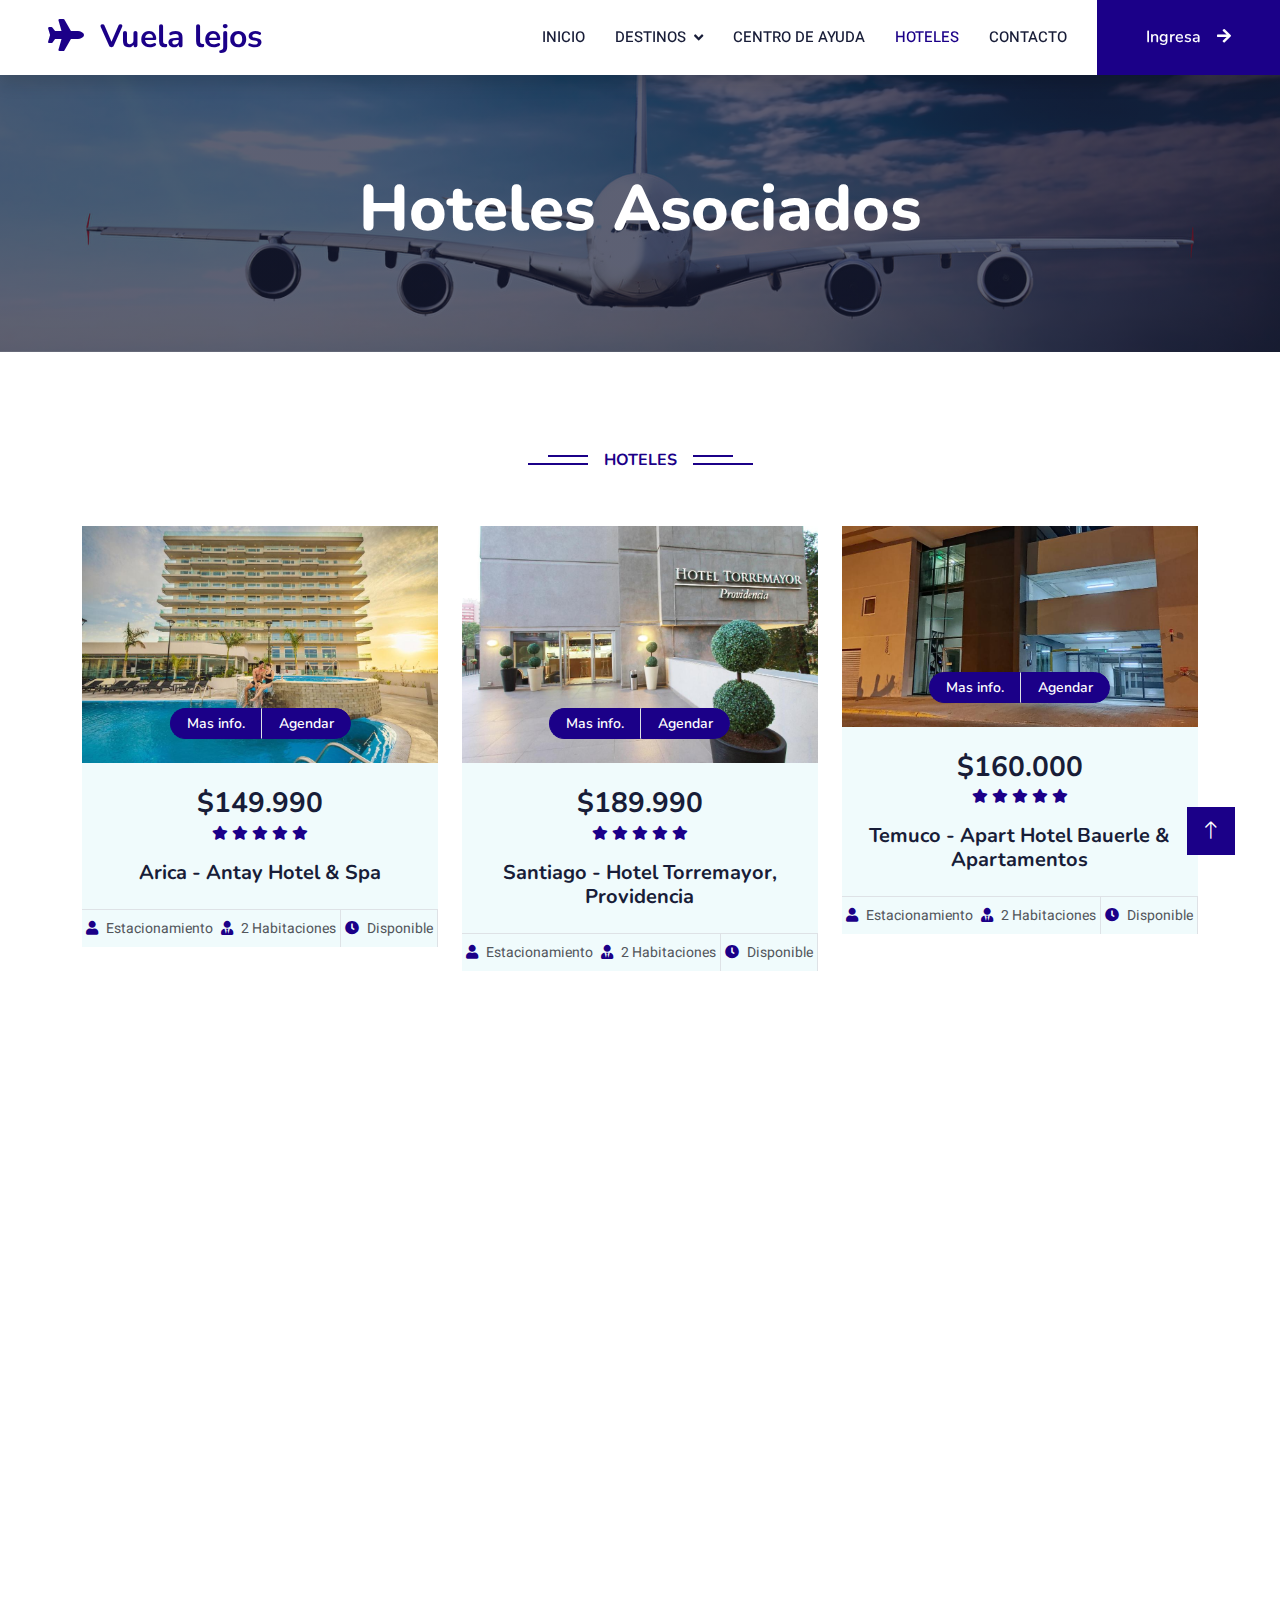
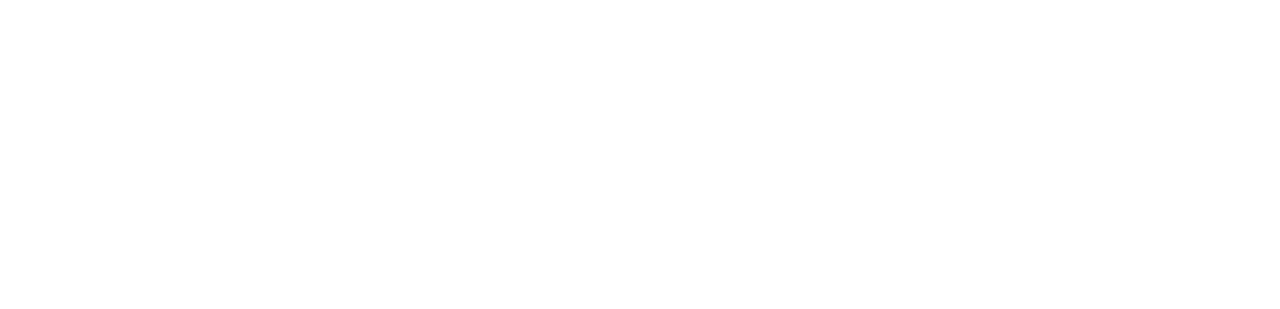
<file: Hoteles.html>
<!DOCTYPE html>
<html lang="en">

<head>
    <meta charset="utf-8">
    <title>Vuela Lejos - Hoteles</title>
    <meta content="width=device-width, initial-scale=1.0" name="viewport">
    <meta content="" name="keywords">
    <meta content="" name="description">

    <!-- Favicon -->
    <link href="img/favicon.ico" rel="icon">

    <!-- Google Web Fonts -->
    <link rel="preconnect" href="https://fonts.googleapis.com">
    <link rel="preconnect" href="https://fonts.gstatic.com" crossorigin>
    <link href="https://fonts.googleapis.com/css2?family=Heebo:wght@400;500;600&family=Nunito:wght@600;700;800&display=swap" rel="stylesheet">

    <!-- Icon Font Stylesheet -->
    <link href="https://cdnjs.cloudflare.com/ajax/libs/font-awesome/5.10.0/css/all.min.css" rel="stylesheet">
    <link href="https://cdn.jsdelivr.net/npm/bootstrap-icons@1.4.1/font/bootstrap-icons.css" rel="stylesheet">

    <!-- Libraries Stylesheet -->
    <link href="lib/animate/animate.min.css" rel="stylesheet">
    <link href="lib/owlcarousel/assets/owl.carousel.min.css" rel="stylesheet">

    <!-- Customized Bootstrap Stylesheet -->
    <link href="css/bootstrap.min.css" rel="stylesheet">

    <!-- Template Stylesheet -->
    <link href="css/style.css" rel="stylesheet">
</head>

<body>
    <!-- Spinner Start -->
    <div id="spinner" class="show bg-white position-fixed translate-middle w-100 vh-100 top-50 start-50 d-flex align-items-center justify-content-center">
        <div class="spinner-border text-primary" style="width: 3rem; height: 3rem;" role="status">
            <span class="sr-only">Cargando...</span>
        </div>
    </div>
    <!-- Spinner End -->


    <!-- Navbar Start -->
    <nav class="navbar navbar-expand-lg bg-white navbar-light shadow sticky-top p-0">
        <a href="index.html" class="navbar-brand d-flex align-items-center px-4 px-lg-5">
            <h2 class="m-0 text-primary"><i class="fa fa-plane me-3"></i>Vuela lejos</h2>
        </a>
        <button type="button" class="navbar-toggler me-4" data-bs-toggle="collapse" data-bs-target="#navbarCollapse">
            <span class="navbar-toggler-icon"></span>
        </button>
        <div class="collapse navbar-collapse" id="navbarCollapse">
            <div class="navbar-nav ms-auto p-4 p-lg-0">
                <a href="index.html" class="nav-item nav-link">Inicio</a>
                <div class="nav-item dropdown">
                    <a href="#" class="nav-link dropdown-toggle" data-bs-toggle="dropdown">Destinos</a>
                    <div class="dropdown-menu fade-down m-0">
                        <a href="Destinos/Destino-a.html" class="dropdown-item">Arica</a>
                        <a href="Destinos/Destino-b.html" class="dropdown-item">Santiago</a>
                        <a href="Destinos/Destino-c.html" class="dropdown-item">Temuco</a>
                        <a href="Destinos/Destino-d.html" class="dropdown-item">Puerto Montt</a>
                    </div>
                </div>

                <a href="Ayuda.html" class="nav-item nav-link">Centro de ayuda</a>
                <a href="Hoteles.html" class="nav-item nav-link active">Hoteles</a>

                <a href="Contacto.html" class="nav-item nav-link">Contacto</a>
            </div>
            <a href="" class="btn btn-primary py-4 px-lg-5 d-none d-lg-block">Ingresa<i class="fa fa-arrow-right ms-3"></i></a>
        </div>
    </nav>
    <!-- Navbar End -->


    <!-- Header Start -->
    <div class="container-fluid bg-primary py-5 mb-5 page-header">
        <div class="container py-5">
            <div class="row justify-content-center">
                <div class="col-lg-10 text-center">
                    <h1 class="display-3 text-white animated slideInDown">Hoteles Asociados</h1>
          
                </div>
            </div>
        </div>
    </div>
    <!-- Header End -->
 


    <!-- Courses Start -->
    <div class="container-xxl py-5">
        <div class="container">
            <div class="text-center wow fadeInUp" data-wow-delay="0.1s">
                <h6 class="section-title bg-white text-center text-primary px-3">Hoteles</h6>
                <h1 class="mb-5"> </h1>
            </div>
            <div class="row g-4 justify-content-center">
                <div class="col-lg-4 col-md-6 wow fadeInUp" data-wow-delay="0.1s">
                    <div class="course-item bg-light">
                        <div class="position-relative overflow-hidden">
                            <img class="img-fluid" src="img/hotel-arica.jpg" alt="">
                            <div class="w-100 d-flex justify-content-center position-absolute bottom-0 start-0 mb-4">
                                <a href="#" class="flex-shrink-0 btn btn-sm btn-primary px-3 border-end" style="border-radius: 30px 0 0 30px;">Mas info.</a>
                                <a href="#" class="flex-shrink-0 btn btn-sm btn-primary px-3" style="border-radius: 0 30px 30px 0;">Agendar</a>
                            </div>
                        </div>
                        <div class="text-center p-4 pb-0">
                            <h3 class="mb-0">$149.990</h3>
                            <div class="mb-3">
                                <small class="fa fa-star text-primary"></small>
                                <small class="fa fa-star text-primary"></small>
                                <small class="fa fa-star text-primary"></small>
                                <small class="fa fa-star text-primary"></small>
                                <small class="fa fa-star text-primary"></small>
                                <small> </small>
                            </div>
                            <h5 class="mb-4">Arica - Antay Hotel & Spa</h5>
                        </div>
                        <div class="d-flex border-top">
                            <small class="flex-fill text-center py-2"><i class="fa fa-user text-primary me-2"></i>Estacionamiento</small>
                            <small class="flex-fill text-center border-end py-2"><i class="fa fa-user-tie text-primary me-2"></i>2 Habitaciones</small>
                            <small class="flex-fill text-center border-end py-2"><i class="fa fa-clock text-primary me-2"></i>Disponible</small>
                        </div>
                    </div>
                </div>

                <div class="col-lg-4 col-md-6 wow fadeInUp" data-wow-delay="0.3s">
                    <div class="course-item bg-light">
                        <div class="position-relative overflow-hidden">
                            <img class="img-fluid" src="img/hotel-santiago.jpg" alt="">
                            <div class="w-100 d-flex justify-content-center position-absolute bottom-0 start-0 mb-4">
                                <a href="#" class="flex-shrink-0 btn btn-sm btn-primary px-3 border-end" style="border-radius: 30px 0 0 30px;">Mas info.</a>
                                <a href="#" class="flex-shrink-0 btn btn-sm btn-primary px-3" style="border-radius: 0 30px 30px 0;">Agendar</a>
                            </div>
                        </div>
                        <div class="text-center p-4 pb-0">
                            <h3 class="mb-0">$189.990</h3>
                            <div class="mb-3">
                                <small class="fa fa-star text-primary"></small>
                                <small class="fa fa-star text-primary"></small>
                                <small class="fa fa-star text-primary"></small>
                                <small class="fa fa-star text-primary"></small>
                                <small class="fa fa-star text-primary"></small>
                                <small></small>
                            </div>
                            <h5 class="mb-4">Santiago - Hotel Torremayor, Providencia</h5>
                        </div>
                        <div class="d-flex border-top">
                            <small class="flex-fill text-center py-2"><i class="fa fa-user text-primary me-2"></i>Estacionamiento</small>
                            <small class="flex-fill text-center border-end py-2"><i class="fa fa-user-tie text-primary me-2"></i>2 Habitaciones</small>
                            <small class="flex-fill text-center border-end py-2"><i class="fa fa-clock text-primary me-2"></i>Disponible</small>
                        </div>
                    </div>
                </div>

                <div class="col-lg-4 col-md-6 wow fadeInUp" data-wow-delay="0.5s">
                    <div class="course-item bg-light">
                        <div class="position-relative overflow-hidden">
                            <img class="img-fluid" src="img/hotel-temuco.jpg" alt="">
                            <div class="w-100 d-flex justify-content-center position-absolute bottom-0 start-0 mb-4">
                                <a href="#" class="flex-shrink-0 btn btn-sm btn-primary px-3 border-end" style="border-radius: 30px 0 0 30px;">Mas info.</a>
                                <a href="#" class="flex-shrink-0 btn btn-sm btn-primary px-3" style="border-radius: 0 30px 30px 0;">Agendar</a>
                            </div>
                        </div>
                        <div class="text-center p-4 pb-0">
                            <h3 class="mb-0">$160.000</h3>
                            <div class="mb-3">
                                <small class="fa fa-star text-primary"></small>
                                <small class="fa fa-star text-primary"></small>
                                <small class="fa fa-star text-primary"></small>
                                <small class="fa fa-star text-primary"></small>
                                <small class="fa fa-star text-primary"></small>
                                <small> </small>
                            </div>
                            <h5 class="mb-4">Temuco - Apart Hotel Bauerle & Apartamentos</h5>
                        </div>
                        <div class="d-flex border-top">
                            <small class="flex-fill text-center py-2"><i class="fa fa-user text-primary me-2"></i>Estacionamiento</small>
                            <small class="flex-fill text-center border-end py-2"><i class="fa fa-user-tie text-primary me-2"></i>2 Habitaciones</small>
                            <small class="flex-fill text-center border-end py-2"><i class="fa fa-clock text-primary me-2"></i>Disponible</small>
                        </div>
                    </div>
                </div>

                <div class="col-lg-4 col-md-6 wow fadeInUp" data-wow-delay="0.5s">
                    <div class="course-item bg-light">
                        <div class="position-relative overflow-hidden">
                            <img class="img-fluid" src="img/hotel-pm.jpg" alt="">
                            <div class="w-100 d-flex justify-content-center position-absolute bottom-0 start-0 mb-4">
                                <a href="#" class="flex-shrink-0 btn btn-sm btn-primary px-3 border-end" style="border-radius: 30px 0 0 30px;">Mas info.</a>
                                <a href="#" class="flex-shrink-0 btn btn-sm btn-primary px-3" style="border-radius: 0 30px 30px 0;">Agendar</a>
                            </div>
                        </div>
                        <div class="text-center p-4 pb-0">
                            <h3 class="mb-0">$159.990</h3>
                            <div class="mb-3">
                                <small class="fa fa-star text-primary"></small>
                                <small class="fa fa-star text-primary"></small>
                                <small class="fa fa-star text-primary"></small>
                                <small class="fa fa-star text-primary"></small>
                                <small class="fa fa-star text-primary"></small>
                                <small>(123)</small>
                            </div>
                            <h5 class="mb-4">Hotel Manquehue Puerto Montt</h5>
                        </div>
                        <div class="d-flex border-top">
                            <small class="flex-fill text-center py-2"><i class="fa fa-user text-primary me-2"></i>Estacionamiento</small>
                            <small class="flex-fill text-center border-end py-2"><i class="fa fa-user-tie text-primary me-2"></i>2 Habitaciones</small>
                            <small class="flex-fill text-center border-end py-2"><i class="fa fa-clock text-primary me-2"></i>Disponible</small>
                        </div>
                    </div>
                </div>
            </div>
        </div>
    </div>
    <!-- Courses End -->

 

<!-- Footer Start -->
<div class="container-fluid bg-dark text-light footer pt-5 mt-5 wow fadeIn" data-wow-delay="0.1s">
    <div class="container py-5">
        <div class="row g-5">
            <div class="col-lg-3 col-md-6">
                <h4 class="text-white mb-3">Indice</h4>
                <a class="btn btn-link" href="Ayuda.html">Centro de Ayuda</a>
                <a class="btn btn-link" href="Hoteles.html">Hoteles</a>
                <a class="btn btn-link" href="Contacto.html">Contacto</a>
            </div>
            <div class="col-lg-3 col-md-6">
                <h4 class="text-white mb-3">Contacto</h4>
                <p class="mb-2"><i class="fa fa-map-marker-alt me-3"></i>Aviador David Fuentes, Pudahuel, Región Metropolitana</p>
                <p class="mb-2"><i class="fa fa-phone-alt me-3"></i>
                    <a href="tel:+996040090" style="color:#ffffff;" > +996040090</a></p>
                <p class="mb-2"><i class="fa fa-phone-alt me-3"></i>
                    <a href="tel:+996040091"  style="color:#ffffff;">+996040091</a></p>
                <p class="mb-2"><i class="fa fa-envelope me-3"></i>
                    <a href=mailto:contacto@aerolinea.cl style="color:#ffffff;">contacto@aerolinea.cl</a></p>
                <div class="d-flex pt-2">
                    <a class="btn btn-outline-light btn-social" href=""><i class="fab fa-twitter"></i></a>
                    <a class="btn btn-outline-light btn-social" href=""><i class="fab fa-facebook-f"></i></a>
                    <a class="btn btn-outline-light btn-social" href=""><i class="fab fa-youtube"></i></a>
                    <a class="btn btn-outline-light btn-social" href=""><i class="fab fa-linkedin-in"></i></a>
                </div>
            </div>

            <div class="col-lg-3 col-md-6">
                <h4 class="text-white mb-3">Suscribete</h4>
                <p>suscribete para estar siempre alerta de promociones y descuentos.</p>
                <div class="position-relative mx-auto" style="max-width: 400px;">
                    <input class="form-control border-0 w-100 py-3 ps-4 pe-5" type="text" placeholder="Ingresa tu Email">
                    <button type="button" class="btn btn-primary py-2 position-absolute top-0 end-0 mt-2 me-2">Suscribirse</button>
                </div>
            </div>
        </div>
    </div>
     
</div>
<!-- Footer End -->


    <!-- Back to Top -->
    <a href="#" class="btn btn-lg btn-primary btn-lg-square back-to-top"><i class="bi bi-arrow-up"></i></a>


    <!-- JavaScript Libraries -->
    <script src="https://code.jquery.com/jquery-3.4.1.min.js"></script>
    <script src="https://cdn.jsdelivr.net/npm/bootstrap@5.0.0/dist/js/bootstrap.bundle.min.js"></script>
    <script src="lib/wow/wow.min.js"></script>
    <script src="lib/easing/easing.min.js"></script>
    <script src="lib/waypoints/waypoints.min.js"></script>
    <script src="lib/owlcarousel/owl.carousel.min.js"></script>

    <!-- Template Javascript -->
    <script src="js/main.js"></script>
</body>

</html>
</file>
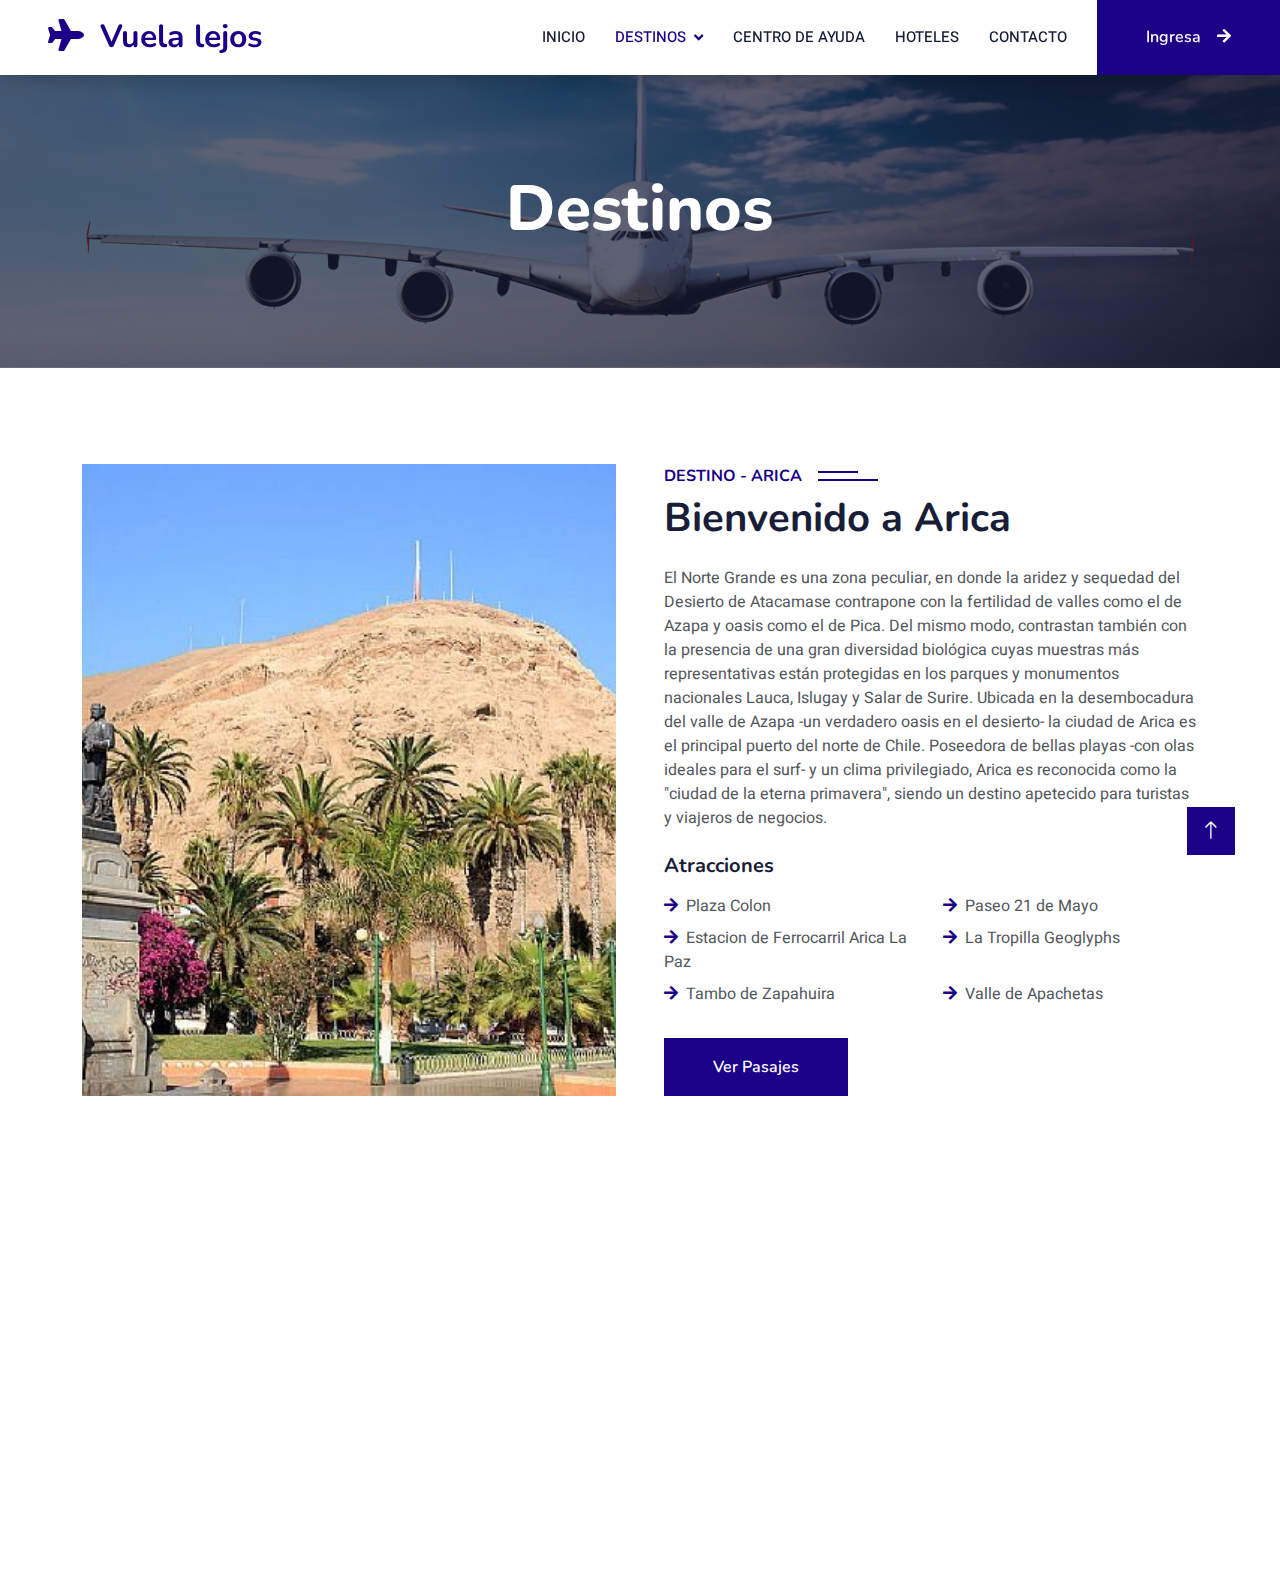
<file: Destinos/Destino-a.html>
<!DOCTYPE html>
<html lang="en">

<head>
    <meta charset="utf-8">
    <title>Vuela Lejos - Destinos</title>
    <meta content="width=device-width, initial-scale=1.0" name="viewport">
    <meta content="" name="keywords">
    <meta content="" name="description">

    <!-- Favicon -->
    <link href="../img/favicon.ico" rel="icon">

    <!-- Google Web Fonts -->
    <link rel="preconnect" href="https://fonts.googleapis.com">
    <link rel="preconnect" href="https://fonts.gstatic.com" crossorigin>
    <link href="https://fonts.googleapis.com/css2?family=Heebo:wght@400;500;600&family=Nunito:wght@600;700;800&display=swap" rel="stylesheet">

    <!-- Icon Font Stylesheet -->
    <link href="https://cdnjs.cloudflare.com/ajax/libs/font-awesome/5.10.0/css/all.min.css" rel="stylesheet">
    <link href="https://cdn.jsdelivr.net/npm/bootstrap-icons@1.4.1/font/bootstrap-icons.css" rel="stylesheet">

    <!-- Libraries Stylesheet -->
    <link href="../lib/animate/animate.min.css" rel="stylesheet">
    <link href="../lib/owlcarousel/assets/owl.carousel.min.css" rel="stylesheet">

    <!-- Customized Bootstrap Stylesheet -->
    <link href="../css/bootstrap.min.css" rel="stylesheet">

    <!-- Template Stylesheet -->
    <link href="../css/style.css" rel="stylesheet">
</head>

<body>
    <!-- Spinner Start -->
    <div id="spinner" class="show bg-white position-fixed translate-middle w-100 vh-100 top-50 start-50 d-flex align-items-center justify-content-center">
        <div class="spinner-border text-primary" style="width: 3rem; height: 3rem;" role="status">
            <span class="sr-only">Cargando...</span>
        </div>
    </div>
    <!-- Spinner End -->


     <!-- Navbar Start -->
     <nav class="navbar navbar-expand-lg bg-white navbar-light shadow sticky-top p-0">
        <a href="../index.html" class="navbar-brand d-flex align-items-center px-4 px-lg-5">
            <h2 class="m-0 text-primary"><i class="fa fa-plane me-3"></i>Vuela lejos</h2>
        </a>
        <button type="button" class="navbar-toggler me-4" data-bs-toggle="collapse" data-bs-target="#navbarCollapse">
            <span class="navbar-toggler-icon"></span>
        </button>
        <div class="collapse navbar-collapse" id="navbarCollapse">
            <div class="navbar-nav ms-auto p-4 p-lg-0">
                <a href="../index.html" class="nav-item nav-link">Inicio</a>
                <div class="nav-item dropdown">
                    <a href="#" class="nav-link active dropdown-toggle" data-bs-toggle="dropdown">Destinos</a>
                    <div class="dropdown-menu fade-down m-0">
                        <a href="Destino-a.html" class="dropdown-item" style="color:#1b0088">Arica</a>
                        <a href="Destino-b.html" class="dropdown-item">Santiago</a>
                        <a href="Destino-c.html" class="dropdown-item">Temuco</a>
                        <a href="Destino-d.html" class="dropdown-item">Puerto Montt</a>
                    </div>
                </div>

                <a href="../Ayuda.html" class="nav-item nav-link">Centro de ayuda</a>
                <a href="../Hoteles.html" class="nav-item nav-link">Hoteles</a>

                <a href="../Contacto.html" class="nav-item nav-link">Contacto</a>
            </div>
            <a href="" class="btn btn-primary py-4 px-lg-5 d-none d-lg-block">Ingresa<i class="fa fa-arrow-right ms-3"></i></a>
        </div>
    </nav>
    <!-- Navbar End -->


    <!-- Header Start -->
    <div class="container-fluid bg-primary py-5 mb-5 page-header">
        <div class="container py-5">
            <div class="row justify-content-center">
                <div class="col-lg-10 text-center">
                    <h1 class="display-3 text-white animated slideInDown">Destinos</h1>
                    <nav aria-label="breadcrumb">
                        <ol class="breadcrumb justify-content-center">
                    
                        </ol>
                    </nav>
                </div>
            </div>
        </div>
    </div>
    <!-- Header End -->


     


    <!-- Destino-Arica Start -->
    <div class="container-xxl py-5">
        <div class="container">
            <div class="row g-5">
                <div class="col-lg-6 wow fadeInUp" data-wow-delay="0.1s" style="min-height: 400px;">
                    <div class="position-relative h-100">
                        <img class="img-fluid position-absolute w-100 h-100" src="../img/destino-arica.jpg" alt="" style="object-fit: cover;">
                    </div>
                </div>
                <div class="col-lg-6 wow fadeInUp" data-wow-delay="0.3s">
                    <h6 class="section-title bg-white text-start text-primary pe-3">Destino - Arica</h6>
                    <h1 class="mb-4">Bienvenido a Arica</h1>
                    <p class="mb-4">El Norte Grande es una zona peculiar, en donde la aridez y sequedad del Desierto de Atacamase contrapone con la fertilidad de valles como el de Azapa y oasis como el de Pica. Del mismo modo, contrastan también con la presencia de una gran diversidad biológica cuyas muestras más representativas están protegidas en los parques y monumentos nacionales Lauca, Islugay y Salar de Surire.

                        Ubicada en la desembocadura del valle de Azapa -un verdadero oasis en el desierto- la ciudad de Arica es el principal puerto del norte de Chile. Poseedora de bellas playas -con olas ideales para el surf- y un clima privilegiado, Arica es reconocida como la "ciudad de la eterna primavera", siendo un destino apetecido para turistas y viajeros de negocios.</p>
                    <div class="row gy-2 gx-4 mb-4">
                        <h5>Atracciones</h5>
                        <div class="col-sm-6">
                            <p class="mb-0"><i class="fa fa-arrow-right text-primary me-2"></i>Plaza Colon</p>
                        </div>
                        <div class="col-sm-6">
                            <p class="mb-0"><i class="fa fa-arrow-right text-primary me-2"></i>Paseo 21 de Mayo</p>
                        </div>
                        <div class="col-sm-6">
                            <p class="mb-0"><i class="fa fa-arrow-right text-primary me-2"></i>Estacion de Ferrocarril Arica La Paz</p>
                        </div>
                        <div class="col-sm-6">
                            <p class="mb-0"><i class="fa fa-arrow-right text-primary me-2"></i>La Tropilla Geoglyphs</p>
                        </div>
                        <div class="col-sm-6">
                            <p class="mb-0"><i class="fa fa-arrow-right text-primary me-2"></i>Tambo de Zapahuira</p>
                        </div>
                        <div class="col-sm-6">
                            <p class="mb-0"><i class="fa fa-arrow-right text-primary me-2"></i>Valle de Apachetas</p>
                        </div>
                    </div>
                    <a class="btn btn-primary py-3 px-5 mt-2" href="#">Ver Pasajes</a>
                </div>
            </div>
        </div>
    </div>
    <!-- Destino-Arica End -->


     
        

    <!-- Footer Start -->
<div class="container-fluid bg-dark text-light footer pt-5 mt-5 wow fadeIn" data-wow-delay="0.1s">
    <div class="container py-5">
        <div class="row g-5">
            <div class="col-lg-3 col-md-6">
                <h4 class="text-white mb-3">Indice</h4>
                <a class="btn btn-link" href="../Ayuda.html">Centro de Ayuda</a>
                <a class="btn btn-link" href="../Hoteles.html">Hoteles</a>
                <a class="btn btn-link" href="../Contacto.html">Contacto</a>
            </div>
            <div class="col-lg-3 col-md-6">
                <h4 class="text-white mb-3">Contacto</h4>
                <p class="mb-2"><i class="fa fa-map-marker-alt me-3"></i>Aviador David Fuentes, Pudahuel, Región Metropolitana</p>
                <p class="mb-2"><i class="fa fa-phone-alt me-3"></i>
                    <a href="tel:+996040090" style="color:#ffffff;" > +996040090</a></p>
                <p class="mb-2"><i class="fa fa-phone-alt me-3"></i>
                    <a href="tel:+996040091"  style="color:#ffffff;">+996040091</a></p>
                <p class="mb-2"><i class="fa fa-envelope me-3"></i>
                    <a href=mailto:contacto@aerolinea.cl style="color:#ffffff;">contacto@aerolinea.cl</a></p>
                <div class="d-flex pt-2">
                    <a class="btn btn-outline-light btn-social" href=""><i class="fab fa-twitter"></i></a>
                    <a class="btn btn-outline-light btn-social" href=""><i class="fab fa-facebook-f"></i></a>
                    <a class="btn btn-outline-light btn-social" href=""><i class="fab fa-youtube"></i></a>
                    <a class="btn btn-outline-light btn-social" href=""><i class="fab fa-linkedin-in"></i></a>
                </div>
            </div>

            <div class="col-lg-3 col-md-6">
                <h4 class="text-white mb-3">Suscribete</h4>
                <p>suscribete para estar siempre alerta de promociones y descuentos.</p>
                <div class="position-relative mx-auto" style="max-width: 400px;">
                    <input class="form-control border-0 w-100 py-3 ps-4 pe-5" type="text" placeholder="Ingresa tu Email">
                    <button type="button" class="btn btn-primary py-2 position-absolute top-0 end-0 mt-2 me-2">Suscribirse</button>
                </div>
            </div>
        </div>
    </div>
     
</div>
<!-- Footer End -->


    <!-- Back to Top -->
    <a href="#" class="btn btn-lg btn-primary btn-lg-square back-to-top"><i class="bi bi-arrow-up"></i></a>


    <!-- JavaScript Libraries -->
    <script src="https://code.jquery.com/jquery-3.4.1.min.js"></script>
    <script src="https://cdn.jsdelivr.net/npm/bootstrap@5.0.0/dist/js/bootstrap.bundle.min.js"></script>
    <script src="../lib/wow/wow.min.js"></script>
    <script src="../lib/easing/easing.min.js"></script>
    <script src="../lib/waypoints/waypoints.min.js"></script>
    <script src="../lib/owlcarousel/owl.carousel.min.js"></script>

    <!-- Template Javascript -->
    <script src="../js/main.js"></script>
</body>

</html>
</file>
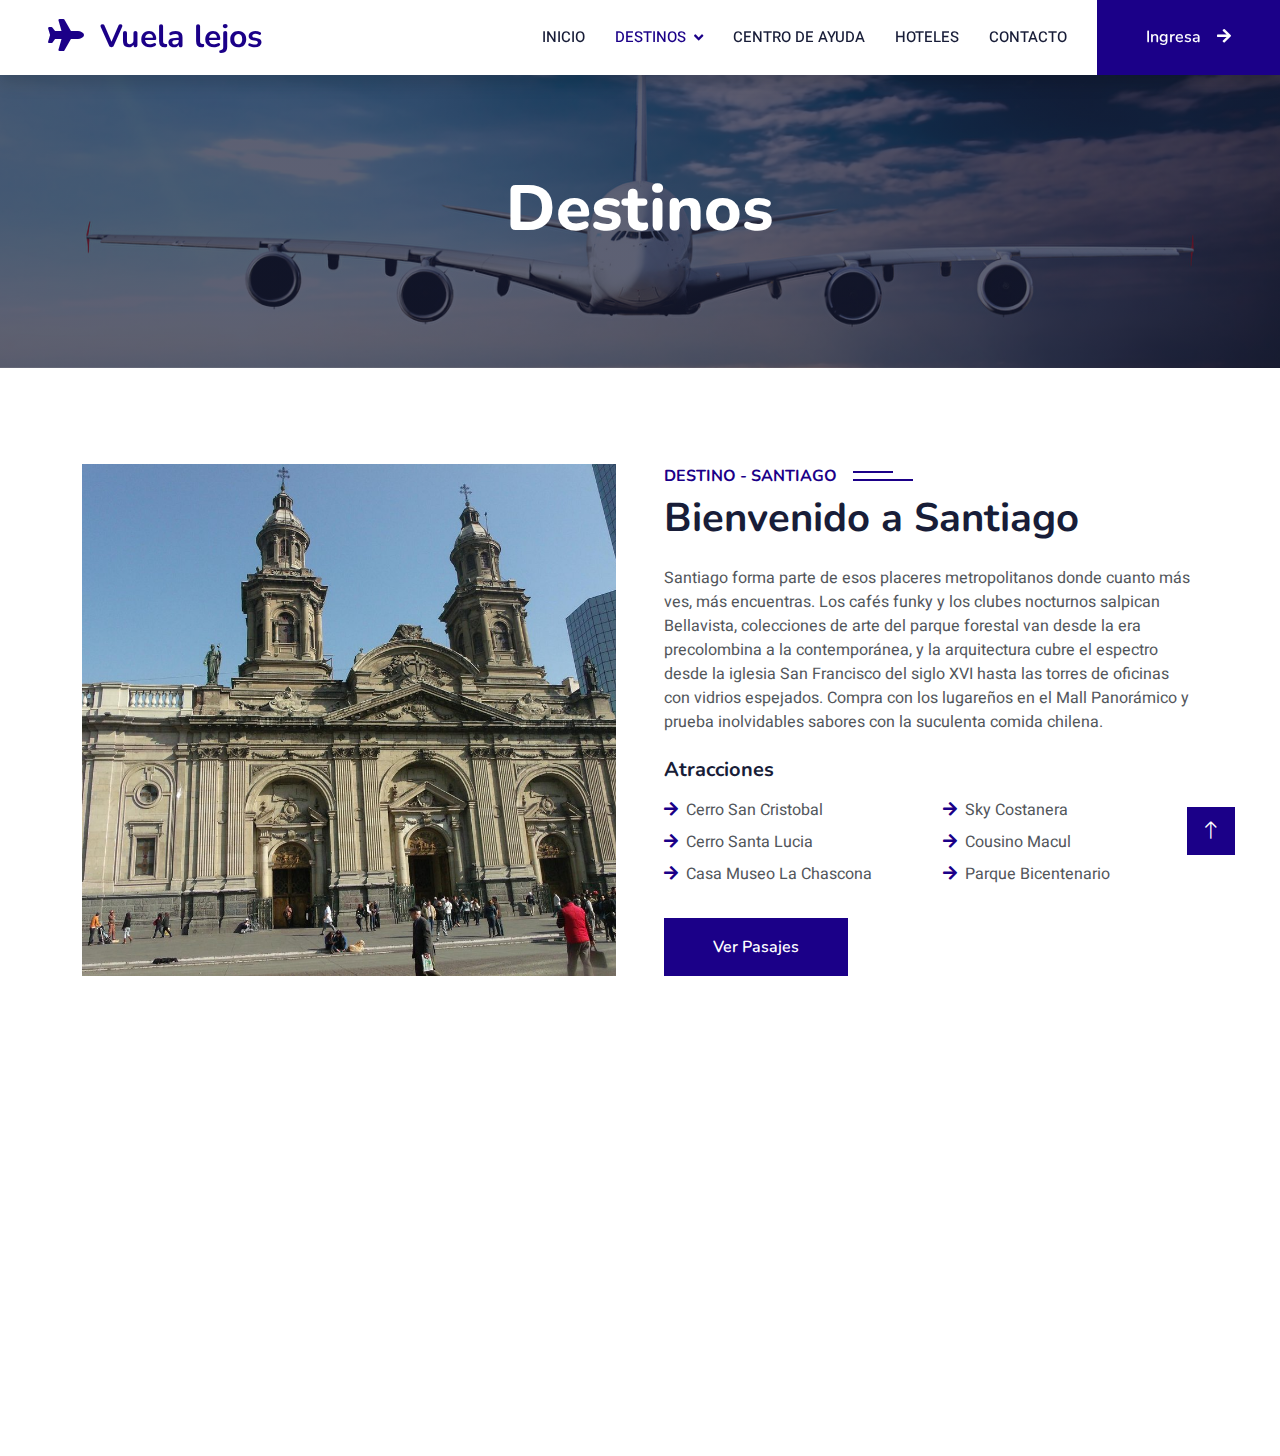
<file: Destinos/Destino-b.html>
<!DOCTYPE html>
<html lang="en">

<head>
    <meta charset="utf-8">
    <title>Vuela Lejos - Destinos</title>
    <meta content="width=device-width, initial-scale=1.0" name="viewport">
    <meta content="" name="keywords">
    <meta content="" name="description">

    <!-- Favicon -->
    <link href="../img/favicon.ico" rel="icon">

    <!-- Google Web Fonts -->
    <link rel="preconnect" href="https://fonts.googleapis.com">
    <link rel="preconnect" href="https://fonts.gstatic.com" crossorigin>
    <link href="https://fonts.googleapis.com/css2?family=Heebo:wght@400;500;600&family=Nunito:wght@600;700;800&display=swap" rel="stylesheet">

    <!-- Icon Font Stylesheet -->
    <link href="https://cdnjs.cloudflare.com/ajax/libs/font-awesome/5.10.0/css/all.min.css" rel="stylesheet">
    <link href="https://cdn.jsdelivr.net/npm/bootstrap-icons@1.4.1/font/bootstrap-icons.css" rel="stylesheet">

    <!-- Libraries Stylesheet -->
    <link href="../lib/animate/animate.min.css" rel="stylesheet">
    <link href="../lib/owlcarousel/assets/owl.carousel.min.css" rel="stylesheet">

    <!-- Customized Bootstrap Stylesheet -->
    <link href="../css/bootstrap.min.css" rel="stylesheet">

    <!-- Template Stylesheet -->
    <link href="../css/style.css" rel="stylesheet">
</head>

<body>
    <!-- Spinner Start -->
    <div id="spinner" class="show bg-white position-fixed translate-middle w-100 vh-100 top-50 start-50 d-flex align-items-center justify-content-center">
        <div class="spinner-border text-primary" style="width: 3rem; height: 3rem;" role="status">
            <span class="sr-only">Cargando...</span>
        </div>
    </div>
    <!-- Spinner End -->


     <!-- Navbar Start -->
     <nav class="navbar navbar-expand-lg bg-white navbar-light shadow sticky-top p-0">
        <a href="../index.html" class="navbar-brand d-flex align-items-center px-4 px-lg-5">
            <h2 class="m-0 text-primary"><i class="fa fa-plane me-3"></i>Vuela lejos</h2>
        </a>
        <button type="button" class="navbar-toggler me-4" data-bs-toggle="collapse" data-bs-target="#navbarCollapse">
            <span class="navbar-toggler-icon"></span>
        </button>
        <div class="collapse navbar-collapse" id="navbarCollapse">
            <div class="navbar-nav ms-auto p-4 p-lg-0">
                <a href="../index.html" class="nav-item nav-link">Inicio</a>
                <div class="nav-item dropdown">
                    <a href="#" class="nav-link active dropdown-toggle" data-bs-toggle="dropdown">Destinos</a>
                    <div class="dropdown-menu fade-down m-0">
                        <a href="Destino-a.html" class="dropdown-item">Arica</a>
                        <a href="Destino-b.html" class="dropdown-item" style="color:#1b0088">Santiago</a>
                        <a href="Destino-c.html" class="dropdown-item">Temuco</a>
                        <a href="Destino-d.html" class="dropdown-item">Puerto Montt</a>
                    </div>
                </div>

                <a href="../Ayuda.html" class="nav-item nav-link">Centro de ayuda</a>
                <a href="../Hoteles.html" class="nav-item nav-link">Hoteles</a>

                <a href="../Contacto.html" class="nav-item nav-link">Contacto</a>
            </div>
            <a href="" class="btn btn-primary py-4 px-lg-5 d-none d-lg-block">Ingresa<i class="fa fa-arrow-right ms-3"></i></a>
        </div>
    </nav>
    <!-- Navbar End -->


    <!-- Header Start -->
    <div class="container-fluid bg-primary py-5 mb-5 page-header">
        <div class="container py-5">
            <div class="row justify-content-center">
                <div class="col-lg-10 text-center">
                    <h1 class="display-3 text-white animated slideInDown">Destinos</h1>
                    <nav aria-label="breadcrumb">
                        <ol class="breadcrumb justify-content-center">
                    
                        </ol>
                    </nav>
                </div>
            </div>
        </div>
    </div>
    <!-- Header End -->


     


    <!-- Destino-Arica Start -->
    <div class="container-xxl py-5">
        <div class="container">
            <div class="row g-5">
                <div class="col-lg-6 wow fadeInUp" data-wow-delay="0.1s" style="min-height: 400px;">
                    <div class="position-relative h-100">
                        <img class="img-fluid position-absolute w-100 h-100" src="../img/destino-stgo.jpg" alt="" style="object-fit: cover;">
                    </div>
                </div>
                <div class="col-lg-6 wow fadeInUp" data-wow-delay="0.3s">
                    <h6 class="section-title bg-white text-start text-primary pe-3">Destino - Santiago</h6>
                    <h1 class="mb-4">Bienvenido a Santiago</h1>
                    <p class="mb-4">Santiago forma parte de esos placeres metropolitanos donde cuanto más ves, más encuentras. Los cafés funky y los clubes nocturnos salpican Bellavista, colecciones de arte del parque forestal van desde la era precolombina a la contemporánea, y la arquitectura cubre el espectro desde la iglesia San Francisco del siglo XVI hasta las torres de oficinas con vidrios espejados. Compra con los lugareños en el Mall Panorámico y prueba inolvidables sabores con la suculenta comida chilena.</p>
                    <div class="row gy-2 gx-4 mb-4">
                        <h5>Atracciones</h5>
                        <div class="col-sm-6">
                            <p class="mb-0"><i class="fa fa-arrow-right text-primary me-2"></i>Cerro San Cristobal</p>
                        </div>
                        <div class="col-sm-6">
                            <p class="mb-0"><i class="fa fa-arrow-right text-primary me-2"></i>Sky Costanera</p>
                        </div>
                        <div class="col-sm-6">
                            <p class="mb-0"><i class="fa fa-arrow-right text-primary me-2"></i>Cerro Santa Lucia</p>
                        </div>
                        <div class="col-sm-6">
                            <p class="mb-0"><i class="fa fa-arrow-right text-primary me-2"></i>Cousino Macul</p>
                        </div>
                        <div class="col-sm-6">
                            <p class="mb-0"><i class="fa fa-arrow-right text-primary me-2"></i>Casa Museo La Chascona</p>
                        </div>
                        <div class="col-sm-6">
                            <p class="mb-0"><i class="fa fa-arrow-right text-primary me-2"></i>Parque Bicentenario</p>
                        </div>
                    </div>
                    <a class="btn btn-primary py-3 px-5 mt-2" href="#">Ver Pasajes</a>
                </div>
            </div>
        </div>
    </div>
    <!-- Destino-Arica End -->


     
        

    <!-- Footer Start -->
<div class="container-fluid bg-dark text-light footer pt-5 mt-5 wow fadeIn" data-wow-delay="0.1s">
    <div class="container py-5">
        <div class="row g-5">
            <div class="col-lg-3 col-md-6">
                <h4 class="text-white mb-3">Indice</h4>
                <a class="btn btn-link" href="../Ayuda.html">Centro de Ayuda</a>
                <a class="btn btn-link" href="../Hoteles.html">Hoteles</a>
                <a class="btn btn-link" href="../Contacto.html">Contacto</a>
            </div>
            <div class="col-lg-3 col-md-6">
                <h4 class="text-white mb-3">Contacto</h4>
                <p class="mb-2"><i class="fa fa-map-marker-alt me-3"></i>Aviador David Fuentes, Pudahuel, Región Metropolitana</p>
                <p class="mb-2"><i class="fa fa-phone-alt me-3"></i>
                    <a href="tel:+996040090" style="color:#ffffff;" > +996040090</a></p>
                <p class="mb-2"><i class="fa fa-phone-alt me-3"></i>
                    <a href="tel:+996040091"  style="color:#ffffff;">+996040091</a></p>
                <p class="mb-2"><i class="fa fa-envelope me-3"></i>
                    <a href=mailto:contacto@aerolinea.cl style="color:#ffffff;">contacto@aerolinea.cl</a></p>
                <div class="d-flex pt-2">
                    <a class="btn btn-outline-light btn-social" href=""><i class="fab fa-twitter"></i></a>
                    <a class="btn btn-outline-light btn-social" href=""><i class="fab fa-facebook-f"></i></a>
                    <a class="btn btn-outline-light btn-social" href=""><i class="fab fa-youtube"></i></a>
                    <a class="btn btn-outline-light btn-social" href=""><i class="fab fa-linkedin-in"></i></a>
                </div>
            </div>

            <div class="col-lg-3 col-md-6">
                <h4 class="text-white mb-3">Suscribete</h4>
                <p>suscribete para estar siempre alerta de promociones y descuentos.</p>
                <div class="position-relative mx-auto" style="max-width: 400px;">
                    <input class="form-control border-0 w-100 py-3 ps-4 pe-5" type="text" placeholder="Ingresa tu Email">
                    <button type="button" class="btn btn-primary py-2 position-absolute top-0 end-0 mt-2 me-2">Suscribirse</button>
                </div>
            </div>
        </div>
    </div>
     
</div>
<!-- Footer End -->


    <!-- Back to Top -->
    <a href="#" class="btn btn-lg btn-primary btn-lg-square back-to-top"><i class="bi bi-arrow-up"></i></a>


    <!-- JavaScript Libraries -->
    <script src="https://code.jquery.com/jquery-3.4.1.min.js"></script>
    <script src="https://cdn.jsdelivr.net/npm/bootstrap@5.0.0/dist/js/bootstrap.bundle.min.js"></script>
    <script src="../lib/wow/wow.min.js"></script>
    <script src="../lib/easing/easing.min.js"></script>
    <script src="../lib/waypoints/waypoints.min.js"></script>
    <script src="../lib/owlcarousel/owl.carousel.min.js"></script>

    <!-- Template Javascript -->
    <script src="../js/main.js"></script>
</body>

</html>
</file>
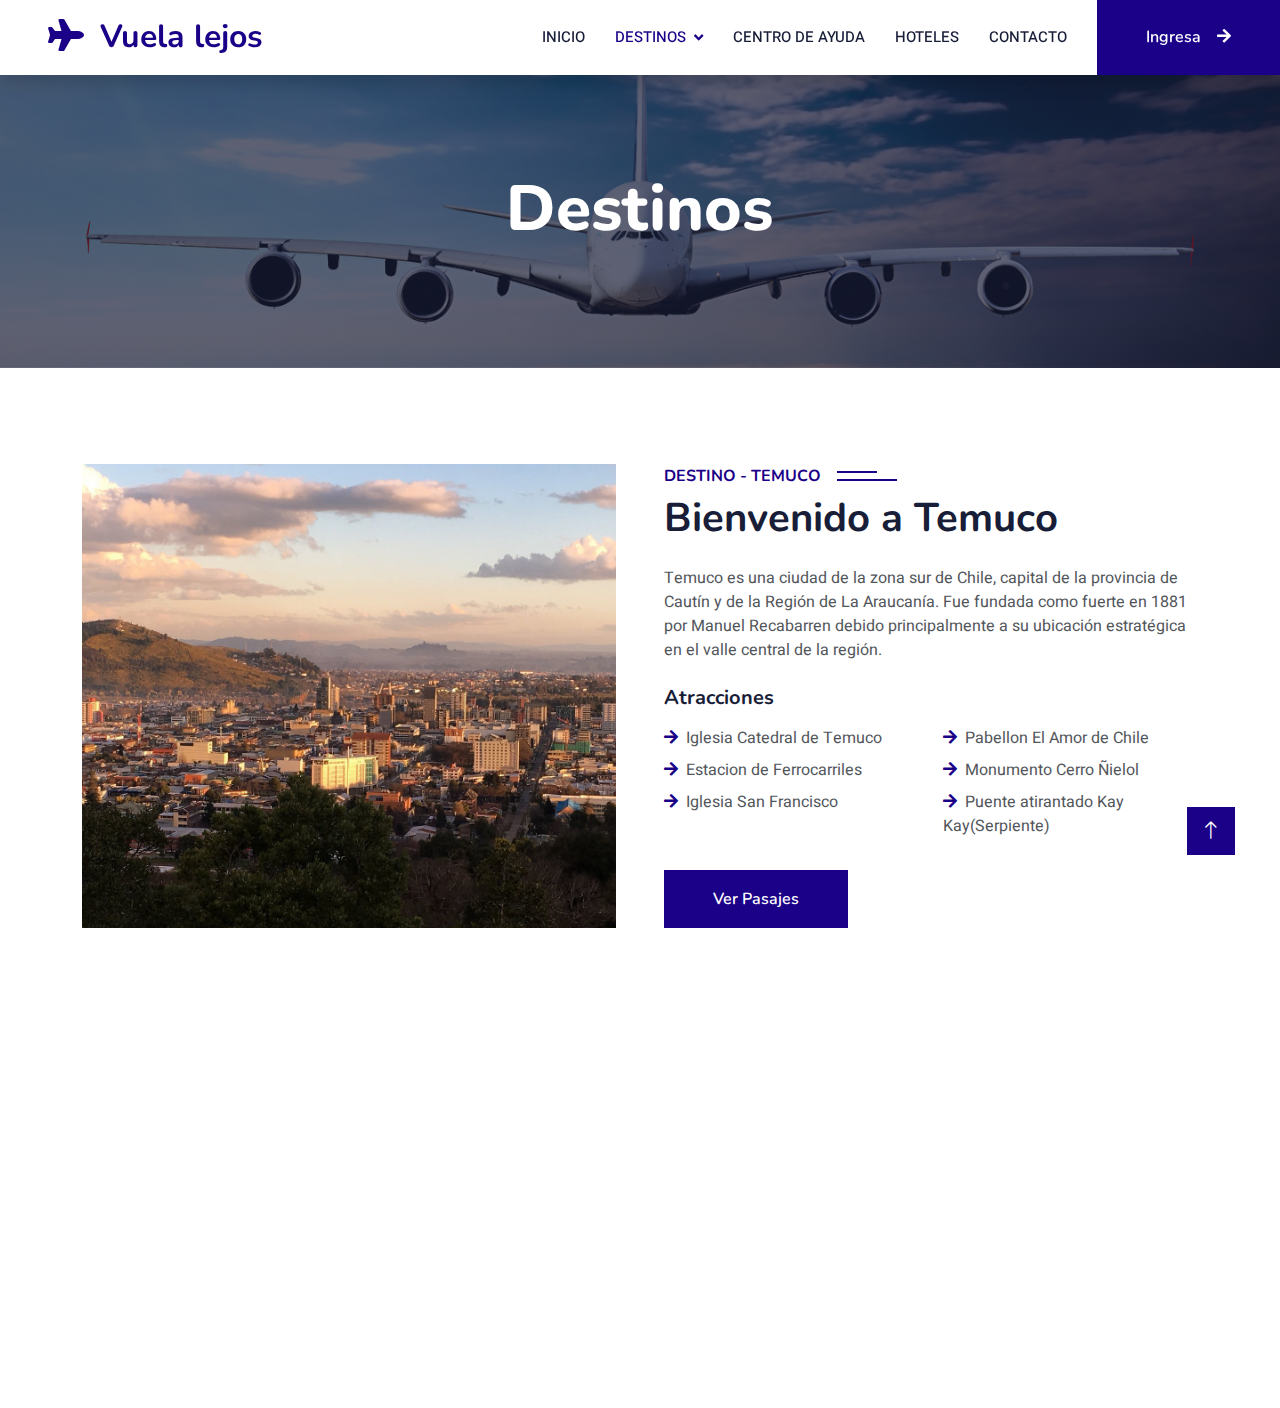
<file: Destinos/Destino-c.html>
<!DOCTYPE html>
<html lang="en">

<head>
    <meta charset="utf-8">
    <title>Vuela Lejos - Destinos</title>
    <meta content="width=device-width, initial-scale=1.0" name="viewport">
    <meta content="" name="keywords">
    <meta content="" name="description">

    <!-- Favicon -->
    <link href="../img/favicon.ico" rel="icon">

    <!-- Google Web Fonts -->
    <link rel="preconnect" href="https://fonts.googleapis.com">
    <link rel="preconnect" href="https://fonts.gstatic.com" crossorigin>
    <link href="https://fonts.googleapis.com/css2?family=Heebo:wght@400;500;600&family=Nunito:wght@600;700;800&display=swap" rel="stylesheet">

    <!-- Icon Font Stylesheet -->
    <link href="https://cdnjs.cloudflare.com/ajax/libs/font-awesome/5.10.0/css/all.min.css" rel="stylesheet">
    <link href="https://cdn.jsdelivr.net/npm/bootstrap-icons@1.4.1/font/bootstrap-icons.css" rel="stylesheet">

    <!-- Libraries Stylesheet -->
    <link href="../lib/animate/animate.min.css" rel="stylesheet">
    <link href="../lib/owlcarousel/assets/owl.carousel.min.css" rel="stylesheet">

    <!-- Customized Bootstrap Stylesheet -->
    <link href="../css/bootstrap.min.css" rel="stylesheet">

    <!-- Template Stylesheet -->
    <link href="../css/style.css" rel="stylesheet">
</head>

<body>
    <!-- Spinner Start -->
    <div id="spinner" class="show bg-white position-fixed translate-middle w-100 vh-100 top-50 start-50 d-flex align-items-center justify-content-center">
        <div class="spinner-border text-primary" style="width: 3rem; height: 3rem;" role="status">
            <span class="sr-only">Cargando...</span>
        </div>
    </div>
    <!-- Spinner End -->


     <!-- Navbar Start -->
     <nav class="navbar navbar-expand-lg bg-white navbar-light shadow sticky-top p-0">
        <a href="../index.html" class="navbar-brand d-flex align-items-center px-4 px-lg-5">
            <h2 class="m-0 text-primary"><i class="fa fa-plane me-3"></i>Vuela lejos</h2>
        </a>
        <button type="button" class="navbar-toggler me-4" data-bs-toggle="collapse" data-bs-target="#navbarCollapse">
            <span class="navbar-toggler-icon"></span>
        </button>
        <div class="collapse navbar-collapse" id="navbarCollapse">
            <div class="navbar-nav ms-auto p-4 p-lg-0">
                <a href="../index.html" class="nav-item nav-link">Inicio</a>
                <div class="nav-item dropdown">
                    <a href="#" class="nav-link active dropdown-toggle" data-bs-toggle="dropdown">Destinos</a>
                    <div class="dropdown-menu fade-down m-0">
                        <a href="Destino-a.html" class="dropdown-item">Arica</a>
                        <a href="Destino-b.html" class="dropdown-item">Santiago</a>
                        <a href="Destino-c.html" class="dropdown-item" style="color:#1b0088">Temuco</a>
                        <a href="Destino-d.html" class="dropdown-item">Puerto Montt</a>
                    </div>
                </div>

                <a href="../Ayuda.html" class="nav-item nav-link">Centro de ayuda</a>
                <a href="../Hoteles.html" class="nav-item nav-link">Hoteles</a>

                <a href="../Contacto.html" class="nav-item nav-link">Contacto</a>
            </div>
            <a href="" class="btn btn-primary py-4 px-lg-5 d-none d-lg-block">Ingresa<i class="fa fa-arrow-right ms-3"></i></a>
        </div>
    </nav>
    <!-- Navbar End -->


    <!-- Header Start -->
    <div class="container-fluid bg-primary py-5 mb-5 page-header">
        <div class="container py-5">
            <div class="row justify-content-center">
                <div class="col-lg-10 text-center">
                    <h1 class="display-3 text-white animated slideInDown">Destinos</h1>
                    <nav aria-label="breadcrumb">
                        <ol class="breadcrumb justify-content-center">
                    
                        </ol>
                    </nav>
                </div>
            </div>
        </div>
    </div>
    <!-- Header End -->


     


    <!-- Destino-Arica Start -->
    <div class="container-xxl py-5">
        <div class="container">
            <div class="row g-5">
                <div class="col-lg-6 wow fadeInUp" data-wow-delay="0.1s" style="min-height: 400px;">
                    <div class="position-relative h-100">
                        <img class="img-fluid position-absolute w-100 h-100" src="../img/destino-tco.jpg" alt="" style="object-fit: cover;">
                    </div>
                </div>
                <div class="col-lg-6 wow fadeInUp" data-wow-delay="0.3s">
                    <h6 class="section-title bg-white text-start text-primary pe-3">Destino - Temuco</h6>
                    <h1 class="mb-4">Bienvenido a Temuco</h1>
                    <p class="mb-4">Temuco es una ciudad de la zona sur de Chile, capital de la provincia de Cautín y de la Región de La Araucanía. Fue fundada como fuerte en 1881 por Manuel Recabarren debido principalmente a su ubicación estratégica en el valle central de la región.</p>
                    <div class="row gy-2 gx-4 mb-4">
                        <h5>Atracciones</h5>
                        <div class="col-sm-6">
                            <p class="mb-0"><i class="fa fa-arrow-right text-primary me-2"></i>Iglesia Catedral de Temuco</p>
                        </div>
                        <div class="col-sm-6">
                            <p class="mb-0"><i class="fa fa-arrow-right text-primary me-2"></i>Pabellon El Amor de Chile</p>
                        </div>
                        <div class="col-sm-6">
                            <p class="mb-0"><i class="fa fa-arrow-right text-primary me-2"></i>Estacion de Ferrocarriles</p>
                        </div>
                        <div class="col-sm-6">
                            <p class="mb-0"><i class="fa fa-arrow-right text-primary me-2"></i>Monumento Cerro Ñielol</p>
                        </div>
                        <div class="col-sm-6">
                            <p class="mb-0"><i class="fa fa-arrow-right text-primary me-2"></i>Iglesia San Francisco</p>
                        </div>
                        <div class="col-sm-6">
                            <p class="mb-0"><i class="fa fa-arrow-right text-primary me-2"></i>Puente atirantado Kay Kay(Serpiente)</p>
                        </div>
                    </div>
                    <a class="btn btn-primary py-3 px-5 mt-2" href="#">Ver Pasajes</a>
                </div>
            </div>
        </div>
    </div>
    <!-- Destino-Arica End -->


     
        

    <!-- Footer Start -->
<div class="container-fluid bg-dark text-light footer pt-5 mt-5 wow fadeIn" data-wow-delay="0.1s">
    <div class="container py-5">
        <div class="row g-5">
            <div class="col-lg-3 col-md-6">
                <h4 class="text-white mb-3">Indice</h4>
                <a class="btn btn-link" href="../Ayuda.html">Centro de Ayuda</a>
                <a class="btn btn-link" href="../Hoteles.html">Hoteles</a>
                <a class="btn btn-link" href="../Contacto.html">Contacto</a>
            </div>
            <div class="col-lg-3 col-md-6">
                <h4 class="text-white mb-3">Contacto</h4>
                <p class="mb-2"><i class="fa fa-map-marker-alt me-3"></i>Aviador David Fuentes, Pudahuel, Región Metropolitana</p>
                <p class="mb-2"><i class="fa fa-phone-alt me-3"></i>
                    <a href="tel:+996040090" style="color:#ffffff;" > +996040090</a></p>
                <p class="mb-2"><i class="fa fa-phone-alt me-3"></i>
                    <a href="tel:+996040091"  style="color:#ffffff;">+996040091</a></p>
                <p class="mb-2"><i class="fa fa-envelope me-3"></i>
                    <a href=mailto:contacto@aerolinea.cl style="color:#ffffff;">contacto@aerolinea.cl</a></p>
                <div class="d-flex pt-2">
                    <a class="btn btn-outline-light btn-social" href=""><i class="fab fa-twitter"></i></a>
                    <a class="btn btn-outline-light btn-social" href=""><i class="fab fa-facebook-f"></i></a>
                    <a class="btn btn-outline-light btn-social" href=""><i class="fab fa-youtube"></i></a>
                    <a class="btn btn-outline-light btn-social" href=""><i class="fab fa-linkedin-in"></i></a>
                </div>
            </div>

            <div class="col-lg-3 col-md-6">
                <h4 class="text-white mb-3">Suscribete</h4>
                <p>suscribete para estar siempre alerta de promociones y descuentos.</p>
                <div class="position-relative mx-auto" style="max-width: 400px;">
                    <input class="form-control border-0 w-100 py-3 ps-4 pe-5" type="text" placeholder="Ingresa tu Email">
                    <button type="button" class="btn btn-primary py-2 position-absolute top-0 end-0 mt-2 me-2">Suscribirse</button>
                </div>
            </div>
        </div>
    </div>
     
</div>
<!-- Footer End -->


    <!-- Back to Top -->
    <a href="#" class="btn btn-lg btn-primary btn-lg-square back-to-top"><i class="bi bi-arrow-up"></i></a>


    <!-- JavaScript Libraries -->
    <script src="https://code.jquery.com/jquery-3.4.1.min.js"></script>
    <script src="https://cdn.jsdelivr.net/npm/bootstrap@5.0.0/dist/js/bootstrap.bundle.min.js"></script>
    <script src="../lib/wow/wow.min.js"></script>
    <script src="../lib/easing/easing.min.js"></script>
    <script src="../lib/waypoints/waypoints.min.js"></script>
    <script src="../lib/owlcarousel/owl.carousel.min.js"></script>

    <!-- Template Javascript -->
    <script src="../js/main.js"></script>
</body>

</html>
</file>
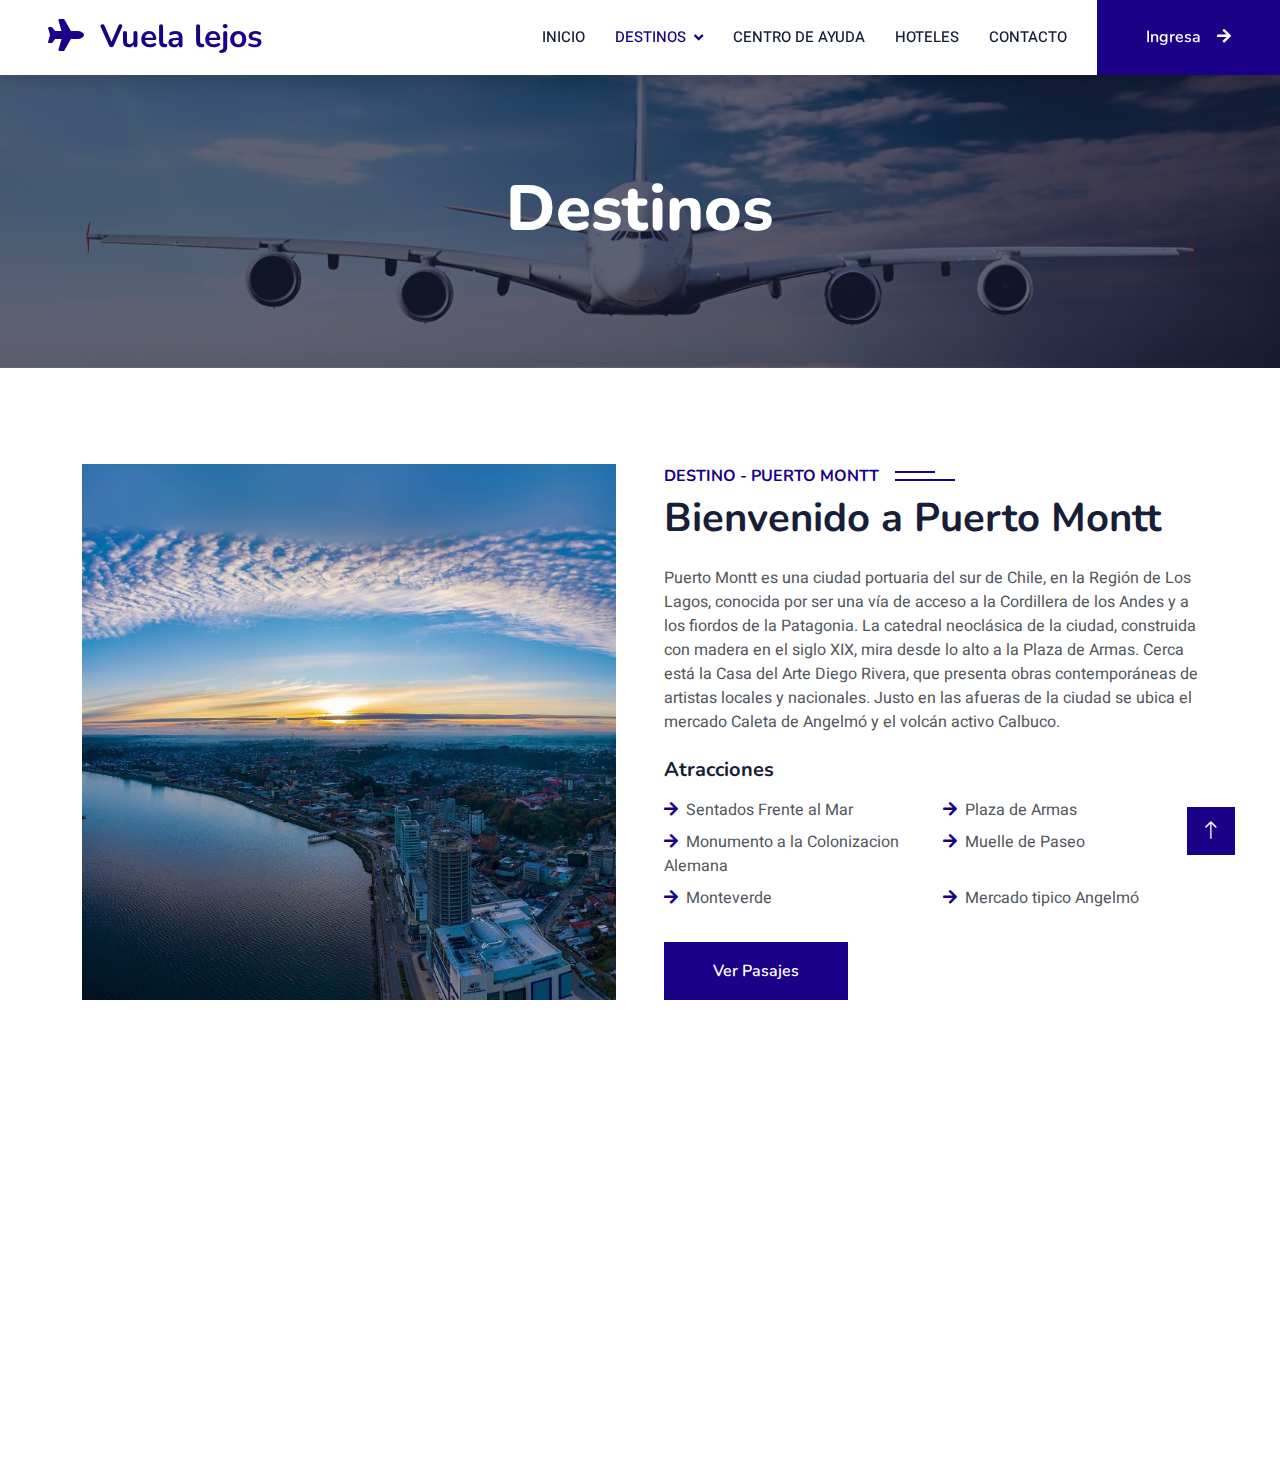
<file: Destinos/Destino-d.html>
<!DOCTYPE html>
<html lang="en">

<head>
    <meta charset="utf-8">
    <title>Vuela Lejos - Destinos</title>
    <meta content="width=device-width, initial-scale=1.0" name="viewport">
    <meta content="" name="keywords">
    <meta content="" name="description">

    <!-- Favicon -->
    <link href="../img/favicon.ico" rel="icon">

    <!-- Google Web Fonts -->
    <link rel="preconnect" href="https://fonts.googleapis.com">
    <link rel="preconnect" href="https://fonts.gstatic.com" crossorigin>
    <link href="https://fonts.googleapis.com/css2?family=Heebo:wght@400;500;600&family=Nunito:wght@600;700;800&display=swap" rel="stylesheet">

    <!-- Icon Font Stylesheet -->
    <link href="https://cdnjs.cloudflare.com/ajax/libs/font-awesome/5.10.0/css/all.min.css" rel="stylesheet">
    <link href="https://cdn.jsdelivr.net/npm/bootstrap-icons@1.4.1/font/bootstrap-icons.css" rel="stylesheet">

    <!-- Libraries Stylesheet -->
    <link href="../lib/animate/animate.min.css" rel="stylesheet">
    <link href="../lib/owlcarousel/assets/owl.carousel.min.css" rel="stylesheet">

    <!-- Customized Bootstrap Stylesheet -->
    <link href="../css/bootstrap.min.css" rel="stylesheet">

    <!-- Template Stylesheet -->
    <link href="../css/style.css" rel="stylesheet">
</head>

<body>
    <!-- Spinner Start -->
    <div id="spinner" class="show bg-white position-fixed translate-middle w-100 vh-100 top-50 start-50 d-flex align-items-center justify-content-center">
        <div class="spinner-border text-primary" style="width: 3rem; height: 3rem;" role="status">
            <span class="sr-only">Cargando...</span>
        </div>
    </div>
    <!-- Spinner End -->


     <!-- Navbar Start -->
     <nav class="navbar navbar-expand-lg bg-white navbar-light shadow sticky-top p-0">
        <a href="../index.html" class="navbar-brand d-flex align-items-center px-4 px-lg-5">
            <h2 class="m-0 text-primary"><i class="fa fa-plane me-3"></i>Vuela lejos</h2>
        </a>
        <button type="button" class="navbar-toggler me-4" data-bs-toggle="collapse" data-bs-target="#navbarCollapse">
            <span class="navbar-toggler-icon"></span>
        </button>
        <div class="collapse navbar-collapse" id="navbarCollapse">
            <div class="navbar-nav ms-auto p-4 p-lg-0">
                <a href="../index.html" class="nav-item nav-link">Inicio</a>
                <div class="nav-item dropdown">
                    <a href="#" class="nav-link active dropdown-toggle" data-bs-toggle="dropdown">Destinos</a>
                    <div class="dropdown-menu fade-down m-0">
                        <a href="Destino-a.html" class="dropdown-item">Arica</a>
                        <a href="Destino-b.html" class="dropdown-item">Santiago</a>
                        <a href="Destino-c.html" class="dropdown-item">Temuco</a>
                        <a href="Destino-d.html" class="dropdown-item" style="color:#1b0088">Puerto Montt</a>
                    </div>
                </div>

                <a href="../Ayuda.html" class="nav-item nav-link">Centro de ayuda</a>
                <a href="../Hoteles.html" class="nav-item nav-link">Hoteles</a>

                <a href="../Contacto.html" class="nav-item nav-link">Contacto</a>
            </div>
            <a href="" class="btn btn-primary py-4 px-lg-5 d-none d-lg-block">Ingresa<i class="fa fa-arrow-right ms-3"></i></a>
        </div>
    </nav>
    <!-- Navbar End -->


    <!-- Header Start -->
    <div class="container-fluid bg-primary py-5 mb-5 page-header">
        <div class="container py-5">
            <div class="row justify-content-center">
                <div class="col-lg-10 text-center">
                    <h1 class="display-3 text-white animated slideInDown">Destinos</h1>
                    <nav aria-label="breadcrumb">
                        <ol class="breadcrumb justify-content-center">
                    
                        </ol>
                    </nav>
                </div>
            </div>
        </div>
    </div>
    <!-- Header End -->


     


    <!-- Destino-Arica Start -->
    <div class="container-xxl py-5">
        <div class="container">
            <div class="row g-5">
                <div class="col-lg-6 wow fadeInUp" data-wow-delay="0.1s" style="min-height: 400px;">
                    <div class="position-relative h-100">
                        <img class="img-fluid position-absolute w-100 h-100" src="../img/destino-pm.jpg" alt="" style="object-fit: cover;">
                    </div>
                </div>
                <div class="col-lg-6 wow fadeInUp" data-wow-delay="0.3s">
                    <h6 class="section-title bg-white text-start text-primary pe-3">Destino - Puerto Montt</h6>
                    <h1 class="mb-4">Bienvenido a Puerto Montt</h1>
                    <p class="mb-4">Puerto Montt es una ciudad portuaria del sur de Chile, en la Región de Los Lagos, conocida por ser una vía de acceso a la Cordillera de los Andes y a los fiordos de la Patagonia. La catedral neoclásica de la ciudad, construida con madera en el siglo XIX, mira desde lo alto a la Plaza de Armas. Cerca está la Casa del Arte Diego Rivera, que presenta obras contemporáneas de artistas locales y nacionales. Justo en las afueras de la ciudad se ubica el mercado Caleta de Angelmó y el volcán activo Calbuco.</p>
                    <div class="row gy-2 gx-4 mb-4">
                        <h5>Atracciones</h5>
                        <div class="col-sm-6">
                            <p class="mb-0"><i class="fa fa-arrow-right text-primary me-2"></i>Sentados Frente al Mar</p>
                        </div>
                        <div class="col-sm-6">
                            <p class="mb-0"><i class="fa fa-arrow-right text-primary me-2"></i>Plaza de Armas</p>
                        </div>
                        <div class="col-sm-6">
                            <p class="mb-0"><i class="fa fa-arrow-right text-primary me-2"></i>Monumento a la Colonizacion Alemana</p>
                        </div>
                        <div class="col-sm-6">
                            <p class="mb-0"><i class="fa fa-arrow-right text-primary me-2"></i>Muelle de Paseo</p>
                        </div>
                        <div class="col-sm-6">
                            <p class="mb-0"><i class="fa fa-arrow-right text-primary me-2"></i>Monteverde</p>
                        </div>
                        <div class="col-sm-6">
                            <p class="mb-0"><i class="fa fa-arrow-right text-primary me-2"></i>Mercado tipico Angelmó</p>
                        </div>
                    </div>
                    <a class="btn btn-primary py-3 px-5 mt-2" href="#">Ver Pasajes</a>
                </div>
            </div>
        </div>
    </div>
    <!-- Destino-Arica End -->


     
        

    <!-- Footer Start -->
<div class="container-fluid bg-dark text-light footer pt-5 mt-5 wow fadeIn" data-wow-delay="0.1s">
    <div class="container py-5">
        <div class="row g-5">
            <div class="col-lg-3 col-md-6">
                <h4 class="text-white mb-3">Indice</h4>
                <a class="btn btn-link" href="../Ayuda.html">Centro de Ayuda</a>
                <a class="btn btn-link" href="../Hoteles.html">Hoteles</a>
                <a class="btn btn-link" href="../Contacto.html">Contacto</a>
            </div>
            <div class="col-lg-3 col-md-6">
                <h4 class="text-white mb-3">Contacto</h4>
                <p class="mb-2"><i class="fa fa-map-marker-alt me-3"></i>Aviador David Fuentes, Pudahuel, Región Metropolitana</p>
                <p class="mb-2"><i class="fa fa-phone-alt me-3"></i>
                    <a href="tel:+996040090" style="color:#ffffff;" > +996040090</a></p>
                <p class="mb-2"><i class="fa fa-phone-alt me-3"></i>
                    <a href="tel:+996040091"  style="color:#ffffff;">+996040091</a></p>
                <p class="mb-2"><i class="fa fa-envelope me-3"></i>
                    <a href=mailto:contacto@aerolinea.cl style="color:#ffffff;">contacto@aerolinea.cl</a></p>
                <div class="d-flex pt-2">
                    <a class="btn btn-outline-light btn-social" href=""><i class="fab fa-twitter"></i></a>
                    <a class="btn btn-outline-light btn-social" href=""><i class="fab fa-facebook-f"></i></a>
                    <a class="btn btn-outline-light btn-social" href=""><i class="fab fa-youtube"></i></a>
                    <a class="btn btn-outline-light btn-social" href=""><i class="fab fa-linkedin-in"></i></a>
                </div>
            </div>

            <div class="col-lg-3 col-md-6">
                <h4 class="text-white mb-3">Suscribete</h4>
                <p>suscribete para estar siempre alerta de promociones y descuentos.</p>
                <div class="position-relative mx-auto" style="max-width: 400px;">
                    <input class="form-control border-0 w-100 py-3 ps-4 pe-5" type="text" placeholder="Ingresa tu Email">
                    <button type="button" class="btn btn-primary py-2 position-absolute top-0 end-0 mt-2 me-2">Suscribirse</button>
                </div>
            </div>
        </div>
    </div>
     
</div>
<!-- Footer End -->


    <!-- Back to Top -->
    <a href="#" class="btn btn-lg btn-primary btn-lg-square back-to-top"><i class="bi bi-arrow-up"></i></a>


    <!-- JavaScript Libraries -->
    <script src="https://code.jquery.com/jquery-3.4.1.min.js"></script>
    <script src="https://cdn.jsdelivr.net/npm/bootstrap@5.0.0/dist/js/bootstrap.bundle.min.js"></script>
    <script src="../lib/wow/wow.min.js"></script>
    <script src="../lib/easing/easing.min.js"></script>
    <script src="../lib/waypoints/waypoints.min.js"></script>
    <script src="../lib/owlcarousel/owl.carousel.min.js"></script>

    <!-- Template Javascript -->
    <script src="../js/main.js"></script>
</body>

</html>
</file>
<file: css/style.css>
/********** Template CSS **********/
:root {
    --primary: #1b0088;
    --light: #F0FBFC;
    --dark: #181d38;
}

.fw-medium {
    font-weight: 600 !important;
}

.fw-semi-bold {
    font-weight: 700 !important;
}

.back-to-top {
    position: fixed;
    display: none;
    right: 45px;
    bottom: 45px;
    z-index: 99;
}


/*** Spinner ***/
#spinner {
    opacity: 0;
    visibility: hidden;
    transition: opacity .5s ease-out, visibility 0s linear .5s;
    z-index: 99999;
}

#spinner.show {
    transition: opacity .5s ease-out, visibility 0s linear 0s;
    visibility: visible;
    opacity: 1;
}


/*** Button ***/
.btn {
    font-family: 'Nunito', sans-serif;
    font-weight: 600;
    transition: .5s;
}

.btn.btn-primary,
.btn.btn-secondary {
    color: #FFFFFF;
}

.btn-square {
    width: 38px;
    height: 38px;
}

.btn-sm-square {
    width: 32px;
    height: 32px;
}

.btn-lg-square {
    width: 48px;
    height: 48px;
}

.btn-square,
.btn-sm-square,
.btn-lg-square {
    padding: 0;
    display: flex;
    align-items: center;
    justify-content: center;
    font-weight: normal;
    border-radius: 0px;
}


/*** Navbar ***/
.navbar .dropdown-toggle::after {
    border: none;
    content: "\f107";
    font-family: "Font Awesome 5 Free";
    font-weight: 900;
    vertical-align: middle;
    margin-left: 8px;
}

.navbar-light .navbar-nav .nav-link {
    margin-right: 30px;
    padding: 25px 0;
    color: #FFFFFF;
    font-size: 15px;
    text-transform: uppercase;
    outline: none;
}

.navbar-light .navbar-nav .nav-link:hover,
.navbar-light .navbar-nav .nav-link.active {
    color: var(--primary);
}

@media (max-width: 991.98px) {
    .navbar-light .navbar-nav .nav-link  {
        margin-right: 0;
        padding: 10px 0;
    }

    .navbar-light .navbar-nav {
        border-top: 1px solid #EEEEEE;
    }
}

.navbar-light .navbar-brand,
.navbar-light a.btn {
    height: 75px;
}

.navbar-light .navbar-nav .nav-link {
    color: var(--dark);
    font-weight: 500;
}

.navbar-light.sticky-top {
    top: -100px;
    transition: .5s;
}

@media (min-width: 992px) {
    .navbar .nav-item .dropdown-menu {
        display: block;
        margin-top: 0;
        opacity: 0;
        visibility: hidden;
        transition: .5s;
    }

    .navbar .dropdown-menu.fade-down {
        top: 100%;
        transform: rotateX(-75deg);
        transform-origin: 0% 0%;
    }

    .navbar .nav-item:hover .dropdown-menu {
        top: 100%;
        transform: rotateX(0deg);
        visibility: visible;
        transition: .5s;
        opacity: 1;
    }
}


/*** Header carousel ***/
@media (max-width: 768px) {
    .header-carousel .owl-carousel-item {
        position: relative;
        min-height: 500px;
    }
    
    .header-carousel .owl-carousel-item img {
        position: absolute;
        width: 100%;
        height: 100%;
        object-fit: cover;
    }
}

.header-carousel .owl-nav {
    position: absolute;
    top: 50%;
    right: 8%;
    transform: translateY(-50%);
    display: flex;
    flex-direction: column;
}

.header-carousel .owl-nav .owl-prev,
.header-carousel .owl-nav .owl-next {
    margin: 7px 0;
    width: 45px;
    height: 45px;
    display: flex;
    align-items: center;
    justify-content: center;
    color: #FFFFFF;
    background: transparent;
    border: 1px solid #FFFFFF;
    font-size: 22px;
    transition: .5s;
}

.header-carousel .owl-nav .owl-prev:hover,
.header-carousel .owl-nav .owl-next:hover {
    background: var(--primary);
    border-color: var(--primary);
}

.page-header {
    background: linear-gradient(rgba(24, 29, 56, .7), rgba(24, 29, 56, .7)), url(../img/carousel-1.jpg);
    background-position: center center;
    background-repeat: no-repeat;
    background-size: cover;
}

.page-header-inner {
    background: rgba(15, 23, 43, .7);
}

.breadcrumb-item + .breadcrumb-item::before {
    color: var(--light);
}


/*** Section Title ***/
.section-title {
    position: relative;
    display: inline-block;
    text-transform: uppercase;
}

.section-title::before {
    position: absolute;
    content: "";
    width: calc(100% + 80px);
    height: 2px;
    top: 4px;
    left: -40px;
    background: var(--primary);
    z-index: -1;
}

.section-title::after {
    position: absolute;
    content: "";
    width: calc(100% + 120px);
    height: 2px;
    bottom: 5px;
    left: -60px;
    background: var(--primary);
    z-index: -1;
}

.section-title.text-start::before {
    width: calc(100% + 40px);
    left: 0;
}

.section-title.text-start::after {
    width: calc(100% + 60px);
    left: 0;
}


/*** Service ***/
.service-item {
    background: var(--light);
    transition: .5s;
}

.service-item:hover {
    margin-top: -10px;
    background: var(--primary);
}

.service-item * {
    transition: .5s;
}

.service-item:hover * {
    color: var(--light) !important;
}


/*** Categories & Courses ***/
.category img,
.course-item img {
    transition: .5s;
}

.category a:hover img,
.course-item:hover img {
    transform: scale(1.1);
}


/*** Team ***/
.team-item img {
    transition: .5s;
}

.team-item:hover img {
    transform: scale(1.1);
}


/*** Testimonial ***/
.testimonial-carousel::before {
    position: absolute;
    content: "";
    top: 0;
    left: 0;
    height: 100%;
    width: 0;
    background: linear-gradient(to right, rgba(255, 255, 255, 1) 0%, rgba(255, 255, 255, 0) 100%);
    z-index: 1;
}

.testimonial-carousel::after {
    position: absolute;
    content: "";
    top: 0;
    right: 0;
    height: 100%;
    width: 0;
    background: linear-gradient(to left, rgba(255, 255, 255, 1) 0%, rgba(255, 255, 255, 0) 100%);
    z-index: 1;
}

@media (min-width: 768px) {
    .testimonial-carousel::before,
    .testimonial-carousel::after {
        width: 200px;
    }
}

@media (min-width: 992px) {
    .testimonial-carousel::before,
    .testimonial-carousel::after {
        width: 300px;
    }
}

.testimonial-carousel .owl-item .testimonial-text,
.testimonial-carousel .owl-item.center .testimonial-text * {
    transition: .5s;
}

.testimonial-carousel .owl-item.center .testimonial-text {
    background: var(--primary) !important;
}

.testimonial-carousel .owl-item.center .testimonial-text * {
    color: #FFFFFF !important;
}

.testimonial-carousel .owl-dots {
    margin-top: 24px;
    display: flex;
    align-items: flex-end;
    justify-content: center;
}

.testimonial-carousel .owl-dot {
    position: relative;
    display: inline-block;
    margin: 0 5px;
    width: 15px;
    height: 15px;
    border: 1px solid #CCCCCC;
    transition: .5s;
}

.testimonial-carousel .owl-dot.active {
    background: var(--primary);
    border-color: var(--primary);
}


/*** Footer ***/
.footer .btn.btn-social {
    margin-right: 5px;
    width: 35px;
    height: 35px;
    display: flex;
    align-items: center;
    justify-content: center;
    color: var(--light);
    font-weight: normal;
    border: 1px solid #FFFFFF;
    border-radius: 35px;
    transition: .3s;
}

.footer .btn.btn-social:hover {
    color: var(--primary);
}

.footer .btn.btn-link {
    display: block;
    margin-bottom: 5px;
    padding: 0;
    text-align: left;
    color: #FFFFFF;
    font-size: 15px;
    font-weight: normal;
    text-transform: capitalize;
    transition: .3s;
}

.footer .btn.btn-link::before {
    position: relative;
    content: "\f105";
    font-family: "Font Awesome 5 Free";
    font-weight: 900;
    margin-right: 10px;
}

.footer .btn.btn-link:hover {
    letter-spacing: 1px;
    box-shadow: none;
}

.footer .copyright {
    padding: 25px 0;
    font-size: 15px;
    border-top: 1px solid rgba(256, 256, 256, .1);
}

.footer .copyright a {
    color: var(--light);
}

.footer .footer-menu a {
    margin-right: 15px;
    padding-right: 15px;
    border-right: 1px solid rgba(255, 255, 255, .1);
}

.footer .footer-menu a:last-child {
    margin-right: 0;
    padding-right: 0;
    border-right: none;
}
</file>
